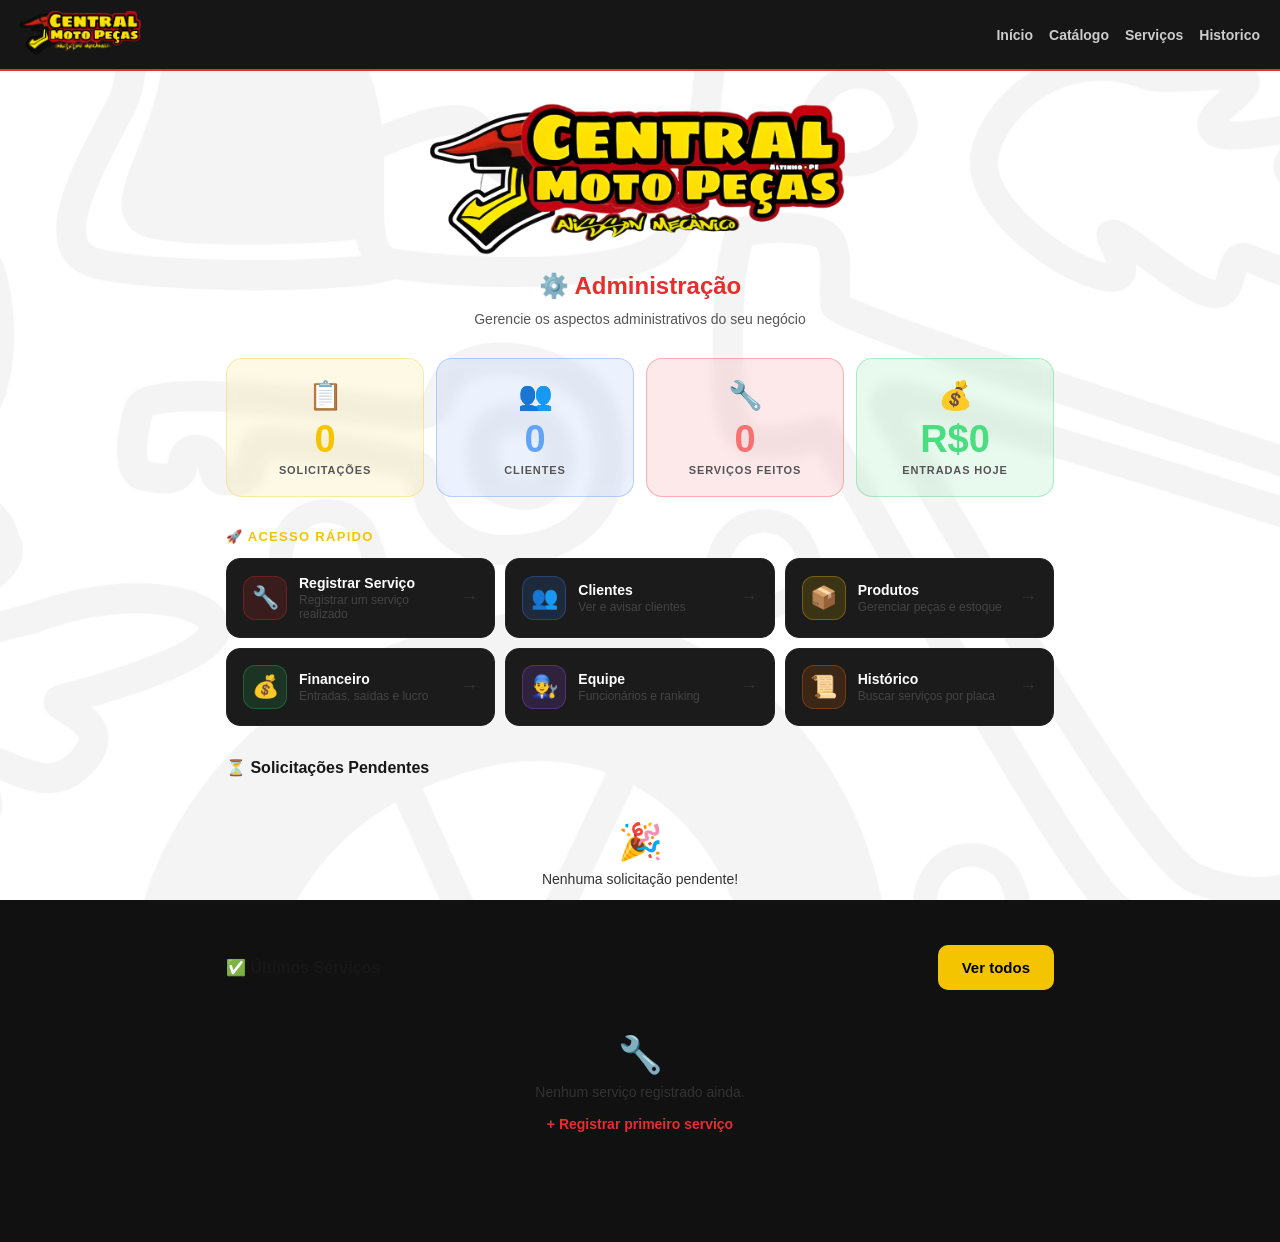
<file: administracao.html>
<!DOCTYPE html>
<html lang="pt-BR">

<head>
    <meta charset="UTF-8">
    <meta name="viewport" content="width=device-width, initial-scale=1.0">
    <title>Administração — Central Moto Peças</title>
    <link rel="icon" href="favicon.ico" type="image/png">
    <link rel="stylesheet" href="style.css">
    <link rel="stylesheet" href="administracao.css">
</head>

<body>
    <!--Menu-->
    <nav class="menu">
        <div class="menu_logo">
            <img src="Logo.png" alt="Central Moto Peças">
        </div>
        <div class="menu_links">
            <a href="index.html">Início</a>
            <a href="catalogo.html">Catálogo</a>
            <a href="servicos.html">Serviços</a>
            <a href="historico.html">Historico</a>
        </div>
        <div class="menu-hamburger" onclick="abrirMenu()"></div>
    </nav>

    <!--menu para celular-->
    <div id="menu-celular" class="menu-celular">
        <a href="#index" onclick="fecharMenu()">Início</a>
        <a href="#catalogo" onclick="fecharMenu()">Catálogo</a>
        <a href="#servicos" onclick="fecharMenu()">Serviços</a>
        <a href="#contato" onclick="fecharMenu()">Contato</a>
        <a href="#administracao" onclick="fecharMenu()">Administração</a>
    </div>

    <div class="hist-cabecalho">
        <img class="logo-principal" src="Logo.png" alt="Central Moto Peças">
        <h2>⚙️ Administração</h2>
        <p>Gerencie os aspectos administrativos do seu negócio</p>
    </div>
    <div class="admin-wrap">

        <!-- CARDS RESUMO -->
        <div class="resumo-grid">
            <div class="resumo-card amarelo">
                <div class="resumo-icone">📋</div>
                <div class="resumo-valor" id="totalSolicitacoes">0</div>
                <div class="resumo-label">Solicitações</div>
            </div>
            <div class="resumo-card azul">
                <div class="resumo-icone">👥</div>
                <div class="resumo-valor" id="totalClientes">0</div>
                <div class="resumo-label">Clientes</div>
            </div>
            <div class="resumo-card vermelho">
                <div class="resumo-icone">🔧</div>
                <div class="resumo-valor" id="totalServicos">0</div>
                <div class="resumo-label">Serviços feitos</div>
            </div>
            <div class="resumo-card verde">
                <div class="resumo-icone">💰</div>
                <div class="resumo-valor" id="totalHoje">R$0</div>
                <div class="resumo-label">Entradas hoje</div>
            </div>
        </div>

        <!-- ATALHOS RÁPIDOS -->
        <div class="atalhos-titulo">🚀 Acesso Rápido</div>
        <div class="atalhos-grid">

            <a class="atalho-card" href="registrar-servico.html">
                <div class="atalho-icone" style="background:rgba(232,45,45,0.15);border-color:rgba(232,45,45,0.3)">🔧
                </div>
                <div class="atalho-info">
                    <div class="atalho-nome">Registrar Serviço</div>
                    <div class="atalho-desc">Registrar um serviço realizado</div>
                </div>
                <div class="atalho-seta">→</div>
            </a>

            <a class="atalho-card" href="clientes.html">
                <div class="atalho-icone" style="background:rgba(59,130,246,0.15);border-color:rgba(59,130,246,0.3)">👥
                </div>
                <div class="atalho-info">
                    <div class="atalho-nome">Clientes</div>
                    <div class="atalho-desc">Ver e avisar clientes</div>
                </div>
                <div class="atalho-seta">→</div>
            </a>

            <a class="atalho-card" href="gerenciar-produtos.html">
                <div class="atalho-icone" style="background:rgba(245,196,0,0.15);border-color:rgba(245,196,0,0.3)">📦
                </div>
                <div class="atalho-info">
                    <div class="atalho-nome">Produtos</div>
                    <div class="atalho-desc">Gerenciar peças e estoque</div>
                </div>
                <div class="atalho-seta">→</div>
            </a>

            <a class="atalho-card" href="financeiro.html">
                <div class="atalho-icone" style="background:rgba(34,197,94,0.15);border-color:rgba(34,197,94,0.3)">💰
                </div>
                <div class="atalho-info">
                    <div class="atalho-nome">Financeiro</div>
                    <div class="atalho-desc">Entradas, saídas e lucro</div>
                </div>
                <div class="atalho-seta">→</div>
            </a>

            <a class="atalho-card" href="equipe.html">
                <div class="atalho-icone" style="background:rgba(168,85,247,0.15);border-color:rgba(168,85,247,0.3)">
                    👨‍🔧</div>
                <div class="atalho-info">
                    <div class="atalho-nome">Equipe</div>
                    <div class="atalho-desc">Funcionários e ranking</div>
                </div>
                <div class="atalho-seta">→</div>
            </a>

            <a class="atalho-card" href="gerenciar-historico.html">
                <div class="atalho-icone" style="background:rgba(255,107,0,0.15);border-color:rgba(255,107,0,0.3)">📜
                </div>
                <div class="atalho-info">
                    <div class="atalho-nome">Histórico</div>
                    <div class="atalho-desc">Buscar serviços por placa</div>
                </div>
                <div class="atalho-seta">→</div>
            </a>

        </div>

        <!-- SOLICITAÇÕES PENDENTES -->
        <div class="sec-header">
            <div class="sec-titulo">⏳ Solicitações Pendentes</div>
        </div>
        <div id="listaSolicitacoes"></div>

        <!-- ÚLTIMOS SERVIÇOS -->
        <div class="sec-header" style="margin-top:28px">
            <div class="sec-titulo">✅ Últimos Serviços</div>
            <a class="hbtn-amarelo" href="historico.html">Ver todos</a>
        </div>
        <div id="listaServicos"></div>
    </div>

    <script src="script.js"></script>
    <script>verificarLogin()</script>
    <script src="administracao.js"></script>
</body>

</html>
</file>
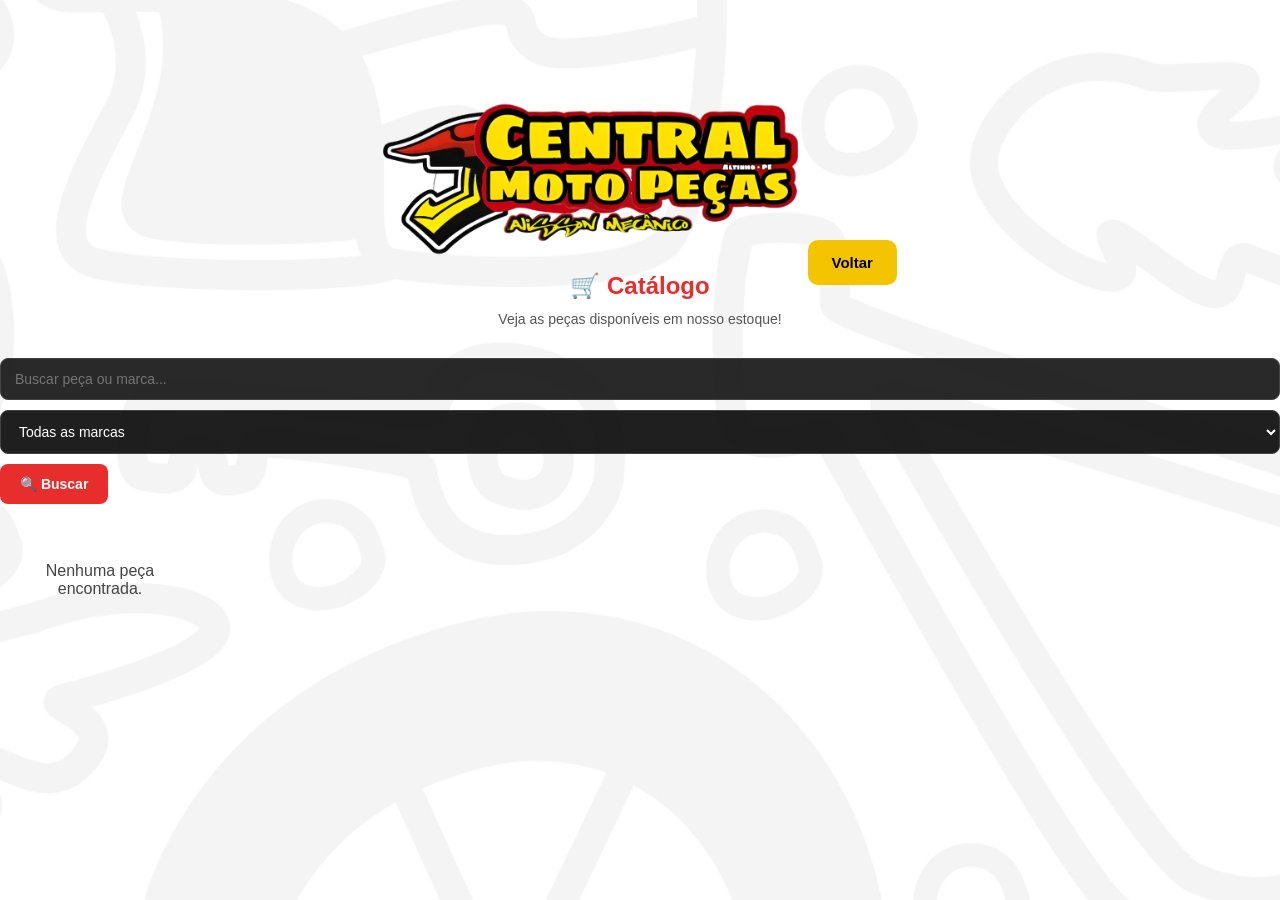
<file: catalogo.html>
<!DOCTYPE html>
<html lang="pt-BR">

<head>
    <meta charset="UTF-8">
    <meta name="viewport" content="width=device-width, initial-scale=1.0">
    <title>Catálogo de Peças — Central Moto Peças</title>
    <link rel="icon" href="favicon.ico" type="image/png">
    <link rel="stylesheet" href="style.css">
    <link rel="stylesheet" href="catalogo.css">
</head>

<body>

    <div class="hist-cabecalho">
        <img class="logo-principal" src="Logo.png" alt="Central Moto Peças">
        <a class="hbtn-amarelo" href="index.html">Voltar</a>
        <h2>🛒 Catálogo</h2>
        <p>Veja as peças disponíveis em nosso estoque!</p>
    </div>
    <div class="admin-wrap">

        <!-- BUSCA -->
        <div class="busca-wrap">
            <input id="inputBusca" type="text" placeholder="Buscar peça ou marca..." oninput="buscarPeca()">
            <select id="filtroCatalogo" onchange="buscarPeca()">
                <option value="">Todas as marcas</option>
                <option value="Honda">Honda</option>
                <option value="Yamaha">Yamaha</option>
                <option value="Suzuki">Suzuki</option>
                <option value="Kawasaki">Kawasaki</option>
                <option value="Universal">Universal</option>
                <option value="Outra">Outra</option>
            </select>
            <button onclick="buscarPeca()">🔍 Buscar</button>
        </div>

        <!-- GRID DE PEÇAS -->
        <div class="pecas-grid" id="containerPecas"></div>

    </div>

    <script src="script.js"></script>
    <script src="catalogo.js"></script>

</body>

</html>
</file>
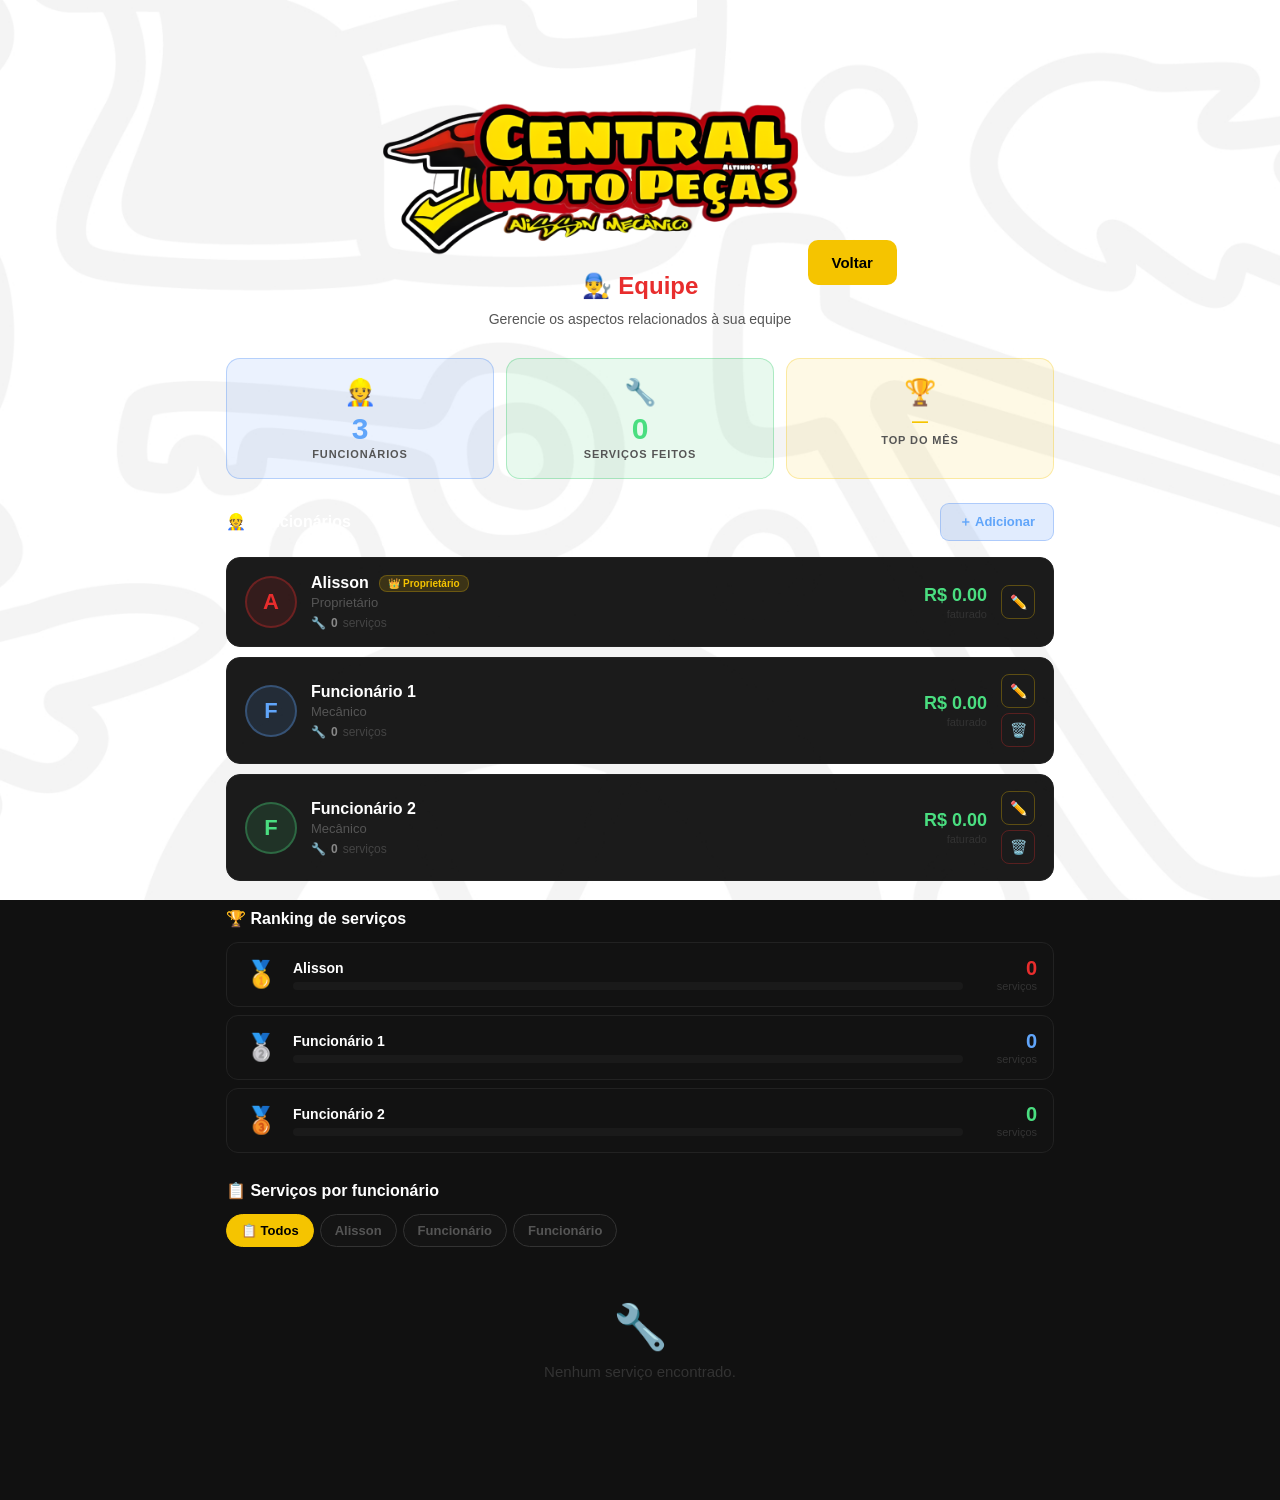
<file: equipe.html>
<!DOCTYPE html>
<html lang="pt-BR">

<head>
    <meta charset="UTF-8">
    <meta name="viewport" content="width=device-width, initial-scale=1.0">
    <title>Equipe — Central Moto Peças</title>
    <link rel="icon" href="favicon.ico" type="image/png">
    <link rel="stylesheet" href="style.css">
    <link rel="stylesheet" href="equipe.css">
</head>

<body>
    <div class="hist-cabecalho">
        <img class="logo-principal" src="Logo.png" alt="Central Moto Peças">
        <a class="hbtn-amarelo" href="administracao.html">Voltar</a>
        <h2>👨‍🔧 Equipe</h2>
        <p>Gerencie os aspectos relacionados à sua equipe</p>
    </div>
    <div class="admin-wrap">

        <!-- MODAL ADICIONAR / EDITAR FUNCIONÁRIO -->
        <div class="modal-overlay" id="modalFunc">
            <div class="modal-box" id="modalFuncBox"></div>
        </div>

        <!-- MODAL DETALHES DO FUNCIONÁRIO -->
        <div class="modal-overlay" id="modalDetalhe">
            <div class="modal-box" id="modalDetalheBox"></div>
        </div>

        <!-- TOAST -->
        <div class="toast" id="toast"></div>

        <div class="equipe-wrap">

            <!-- CARDS RESUMO -->
            <div class="resumo-grid">
                <div class="resumo-card azul">
                    <div class="resumo-icone">👷</div>
                    <div class="resumo-valor" id="totalFuncionarios">0</div>
                    <div class="resumo-label">Funcionários</div>
                </div>
                <div class="resumo-card verde">
                    <div class="resumo-icone">🔧</div>
                    <div class="resumo-valor" id="totalServicos">0</div>
                    <div class="resumo-label">Serviços feitos</div>
                </div>
                <div class="resumo-card amarelo">
                    <div class="resumo-icone">🏆</div>
                    <div class="resumo-valor" id="topFuncionario">—</div>
                    <div class="resumo-label">Top do mês</div>
                </div>
            </div>

            <!-- BARRA TOPO -->
            <div class="barra-topo">
                <div class="sec-titulo">👷 Funcionários</div>
                <button class="btn-add-func" onclick="abrirModalAdd()">
                    ＋ Adicionar
                </button>
            </div>

            <!-- LISTA DE FUNCIONÁRIOS -->
            <div id="listaFuncionarios"></div>

            <!-- RANKING -->
            <div class="sec-titulo" style="margin:28px 0 14px">🏆 Ranking de serviços</div>
            <div id="rankingFuncionarios"></div>

            <!-- HISTÓRICO POR FUNCIONÁRIO -->
            <div class="sec-titulo" style="margin:28px 0 14px">📋 Serviços por funcionário</div>
            <div class="filtro-func-row" id="filtroFuncRow"></div>
            <div id="listaServicosFuncionario"></div>

        </div>

        <script src="script.js"></script>
        <script>verificarLogin()</script>
        <script src="equipe.js"></script>

</body>

</html>
</file>
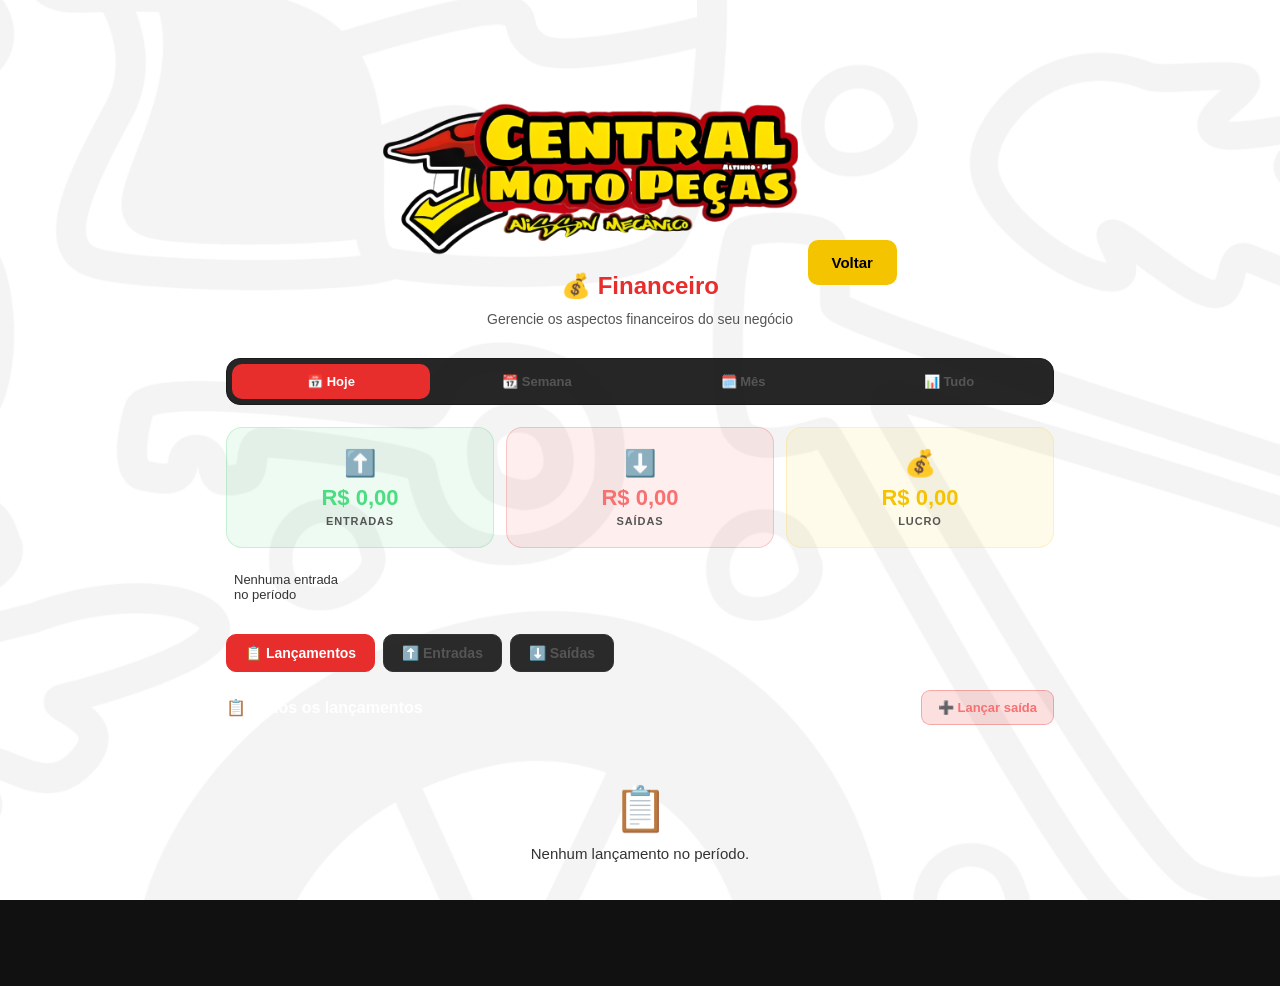
<file: financeiro.html>
<!DOCTYPE html>
<html lang="pt-BR">

<head>
    <meta charset="UTF-8">
    <meta name="viewport" content="width=device-width, initial-scale=1.0">
    <title>Administração — Central Moto Peças</title>
    <link rel="stylesheet" href="style.css">
    <link rel="stylesheet" href="financeiro.css">
</head>

<body>
    <div class="hist-cabecalho">
        <img class="logo-principal" src="Logo.png" alt="Central Moto Peças">
        <a class="hbtn-amarelo" href="administracao.html">Voltar</a>
        <h2>💰 Financeiro</h2>
        <p>Gerencie os aspectos financeiros do seu negócio</p>
    </div>
    <div class="admin-wrap">

        <!-- MODAL LANÇAR SAÍDA -->
        <div class="modal-overlay" id="modalSaida">
            <div class="modal-box" id="modalSaidaBox"></div>
        </div>

        <!-- TOAST -->
        <div class="toast" id="toast"></div>

        <div class="fin-wrap">

            <!-- FILTROS DE PERÍODO -->
            <div class="periodo-row">
                <button class="periodo-btn ativo" onclick="setPeriodo('hoje', this)">📅 Hoje</button>
                <button class="periodo-btn" onclick="setPeriodo('semana', this)">📆 Semana</button>
                <button class="periodo-btn" onclick="setPeriodo('mes', this)">🗓️ Mês</button>
                <button class="periodo-btn" onclick="setPeriodo('tudo', this)">📊 Tudo</button>
            </div>

            <!-- CARDS RESUMO -->
            <div class="resumo-fin-grid">
                <div class="fin-card entradas">
                    <div class="fin-card-icone">⬆️</div>
                    <div class="fin-card-val" id="totalEntradas">R$ 0,00</div>
                    <div class="fin-card-label">Entradas</div>
                </div>
                <div class="fin-card saidas">
                    <div class="fin-card-icone">⬇️</div>
                    <div class="fin-card-val" id="totalSaidas">R$ 0,00</div>
                    <div class="fin-card-label">Saídas</div>
                </div>
                <div class="fin-card lucro">
                    <div class="fin-card-icone">💰</div>
                    <div class="fin-card-val" id="totalLucro">R$ 0,00</div>
                    <div class="fin-card-label">Lucro</div>
                </div>
            </div>

            <!-- BREAKDOWN POR FORMA DE PAGAMENTO -->
            <div class="pagamentos-grid" id="pagamentosGrid"></div>

            <!-- ABAS -->
            <div class="abas-row">
                <button class="aba ativa" onclick="trocarAba('lancamentos', this)">
                    📋 Lançamentos
                </button>
                <button class="aba" onclick="trocarAba('entradas', this)">
                    ⬆️ Entradas
                </button>
                <button class="aba" onclick="trocarAba('saidas', this)">
                    ⬇️ Saídas
                </button>
            </div>

            <!-- ABA: LANÇAMENTOS (todos) -->
            <div class="aba-conteudo ativo" id="aba-lancamentos">
                <div class="sec-header">
                    <div class="sec-titulo">📋 Todos os lançamentos</div>
                    <button class="btn-add-saida" onclick="abrirModalSaida()">
                        ➕ Lançar saída
                    </button>
                </div>
                <div id="listaLancamentos"></div>
            </div>

            <!-- ABA: ENTRADAS -->
            <div class="aba-conteudo" id="aba-entradas">
                <div class="sec-header">
                    <div class="sec-titulo">⬆️ Entradas de serviços</div>
                </div>
                <div id="listaEntradas"></div>
            </div>

            <!-- ABA: SAÍDAS -->
            <div class="aba-conteudo" id="aba-saidas">
                <div class="sec-header">
                    <div class="sec-titulo">⬇️ Saídas / Despesas</div>
                    <button class="btn-add-saida" onclick="abrirModalSaida()">
                        ➕ Nova saída
                    </button>
                </div>
                <div id="listaSaidas"></div>
            </div>

        </div>

        <script src="script.js"></script>
        <script>verificarLogin()</script>
        <script src="financeiro.js"></script>

</body>

</html>
</file>
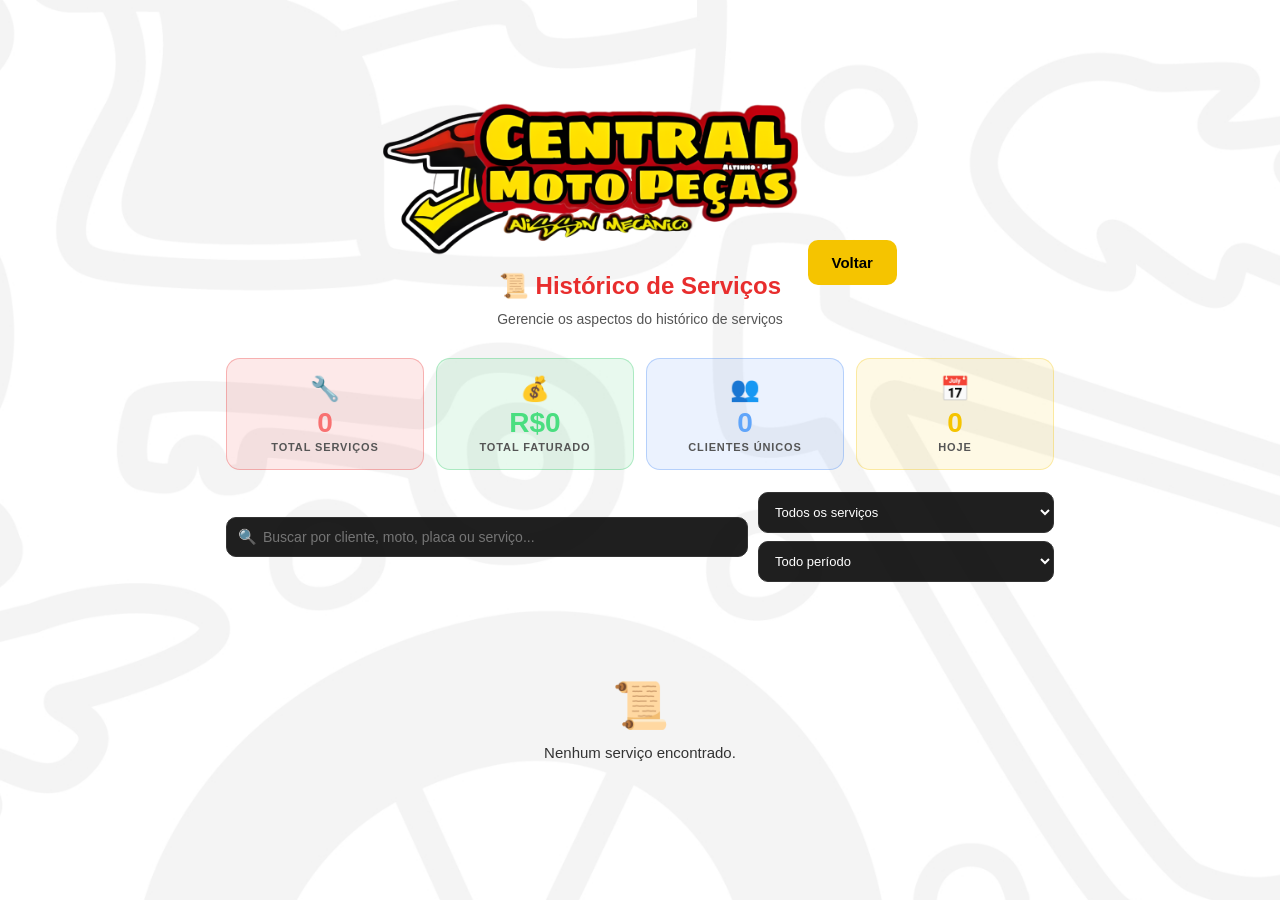
<file: gerenciar-historico.html>
<!DOCTYPE html>
<html lang="pt-BR">

<head>
    <meta charset="UTF-8">
    <meta name="viewport" content="width=device-width, initial-scale=1.0">
    <title>Histórico — Central Moto Peças</title>
    <link rel="icon" href="favicon.ico" type="image/png">
    <link rel="stylesheet" href="style.css">
    <link rel="stylesheet" href="gerenciar-historico.css">
</head>

<body>

    <div class="hist-cabecalho">
        <img class="logo-principal" src="Logo.png" alt="Central Moto Peças">
        <a class="hbtn-amarelo" href="administracao.html">Voltar</a>
        <h2>📜 Histórico de Serviços</h2>
        <p>Gerencie os aspectos do histórico de serviços</p>
    </div>
    <div class="admin-wrap">

        <!-- MODAL DETALHE DO SERVIÇO -->
        <div class="modal-overlay" id="modalServico">
            <div class="modal-box" id="modalServicoBox"></div>
        </div>

        <!-- TOAST -->
        <div class="toast" id="toast"></div>

        <div class="hist-wrap">

            <!-- CARDS RESUMO -->
            <div class="resumo-grid">
                <div class="resumo-card vermelho">
                    <div class="resumo-icone">🔧</div>
                    <div class="resumo-valor" id="cardTotal">0</div>
                    <div class="resumo-label">Total serviços</div>
                </div>
                <div class="resumo-card verde">
                    <div class="resumo-icone">💰</div>
                    <div class="resumo-valor" id="cardFaturado">R$0</div>
                    <div class="resumo-label">Total faturado</div>
                </div>
                <div class="resumo-card azul">
                    <div class="resumo-icone">👥</div>
                    <div class="resumo-valor" id="cardClientes">0</div>
                    <div class="resumo-label">Clientes únicos</div>
                </div>
                <div class="resumo-card amarelo">
                    <div class="resumo-icone">📅</div>
                    <div class="resumo-valor" id="cardHoje">0</div>
                    <div class="resumo-label">Hoje</div>
                </div>
            </div>

            <!-- BUSCA E FILTROS -->
            <div class="busca-filtros">
                <div class="busca-hist-wrap">
                    <span class="busca-icone">🔍</span>
                    <input id="inputBusca" type="text" placeholder="Buscar por cliente, moto, placa ou serviço..."
                        oninput="renderHistorico()">
                </div>
                <div class="filtros-row">
                    <select id="filtroServico" onchange="renderHistorico()" class="filtro-sel">
                        <option value="">Todos os serviços</option>
                        <option value="Troca de óleo">Troca de óleo</option>
                        <option value="Revisão completa">Revisão completa</option>
                        <option value="Troca de pneus">Troca de pneus</option>
                        <option value="Troca de corrente">Troca de corrente</option>
                        <option value="Regulagem de freios">Regulagem de freios</option>
                        <option value="Troca de pastilhas">Troca de pastilhas</option>
                        <option value="Troca de vela">Troca de vela</option>
                        <option value="Diagnóstico geral">Diagnóstico geral</option>
                    </select>
                    <select id="filtroPeriodo" onchange="renderHistorico()" class="filtro-sel">
                        <option value="tudo">Todo período</option>
                        <option value="hoje">Hoje</option>
                        <option value="semana">Esta semana</option>
                        <option value="mes">Este mês</option>
                    </select>
                </div>
            </div>

            <!-- CONTAGEM DOS RESULTADOS -->
            <div class="resultado-count" id="resultadoCount"></div>

            <!-- LISTA -->
            <div id="listaHistorico"></div>

        </div>

        <script src="script.js"></script>
        <script>verificarLogin()</script>
        <script src="gerenciar-historico.js"></script>

</body>

</html>
</file>
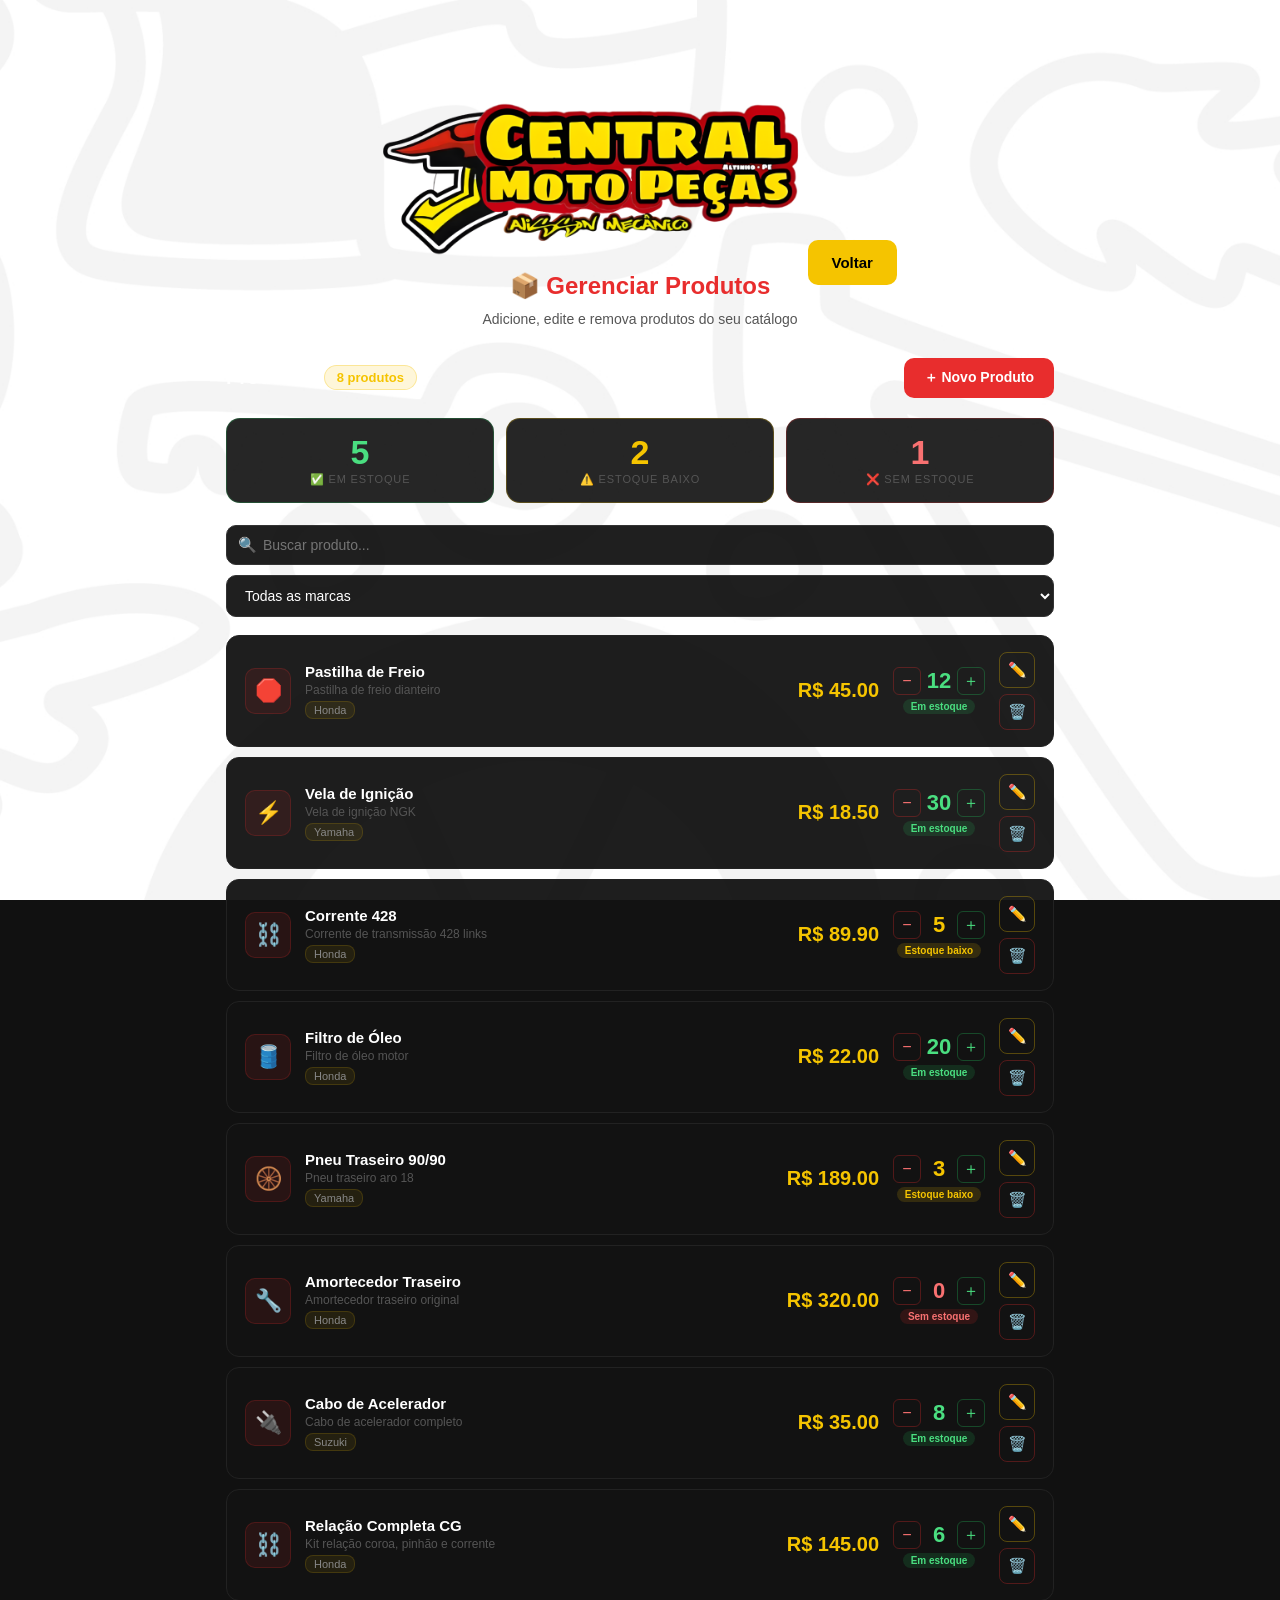
<file: gerenciar-produtos.html>
<!DOCTYPE html>
<html lang="pt-BR">

<head>
    <meta charset="UTF-8">
    <meta name="viewport" content="width=device-width, initial-scale=1.0">
    <title>Gerenciar Produtos — Central Moto Peças</title>
    <link rel="icon" href="favicon.ico" type="image/png">
    <link rel="stylesheet" href="style.css">
    <link rel="stylesheet" href="gerenciar-produtos.css">
</head>

<body>

    <div class="hist-cabecalho">
        <img class="logo-principal" src="Logo.png" alt="Central Moto Peças">
        <a class="hbtn-amarelo" href="administracao.html">Voltar</a>
        <h2>📦 Gerenciar Produtos</h2>
        <p>Adicione, edite e remova produtos do seu catálogo</p>
    </div>
    <div class="admin-wrap">

        <!-- TOAST -->
        <div class="toast" id="toast"></div>

        <!-- MODAL ADICIONAR / EDITAR -->
        <div class="modal-overlay" id="modalProduto">
            <div class="modal-box" id="modalProdutoBox"></div>
        </div>

        <!-- MODAL CONFIRMAR EXCLUSÃO -->
        <div class="modal-overlay" id="modalConfirmar">
            <div class="modal-box" id="modalConfirmarBox"></div>
        </div>

        <div class="prod-wrap">

            <!-- BARRA TOPO -->
            <div class="barra-topo">
                <div class="barra-esq">
                    <div class="pag-titulo">Produtos</div>
                    <div class="total-badge" id="totalBadge">0 produtos</div>
                </div>
                <button class="btn-add-prod" onclick="abrirModalAdd()">
                    ＋ Novo Produto
                </button>
            </div>

            <!-- CARDS ESTOQUE -->
            <div class="estoque-grid">
                <div class="est-card ok">
                    <div class="est-num" id="qtdOk">0</div>
                    <div class="est-label">✅ Em estoque</div>
                </div>
                <div class="est-card baixo">
                    <div class="est-num" id="qtdBaixo">0</div>
                    <div class="est-label">⚠️ Estoque baixo</div>
                </div>
                <div class="est-card zerado">
                    <div class="est-num" id="qtdZerado">0</div>
                    <div class="est-label">❌ Sem estoque</div>
                </div>
            </div>

            <!-- BUSCA E FILTRO -->
            <div class="busca-filtro-row">
                <div class="busca-prod-wrap">
                    <span class="busca-icone">🔍</span>
                    <input id="inputBuscaProd" type="text" placeholder="Buscar produto..." oninput="renderProdutos()">
                </div>
                <select class="filtro-marca-sel" id="filtroMarca" onchange="renderProdutos()">
                    <option value="">Todas as marcas</option>
                    <option value="Honda">Honda</option>
                    <option value="Yamaha">Yamaha</option>
                    <option value="Suzuki">Suzuki</option>
                    <option value="Kawasaki">Kawasaki</option>
                    <option value="Universal">Universal</option>
                    <option value="Outra">Outra</option>
                </select>
            </div>

            <!-- LISTA DE PRODUTOS -->
            <div id="listaProdutos"></div>

        </div>

        <script src="script.js"></script>
        <script>verificarLogin()</script>
        <script src="gerenciar-produtos.js"></script>

</body>

</html>
</file>
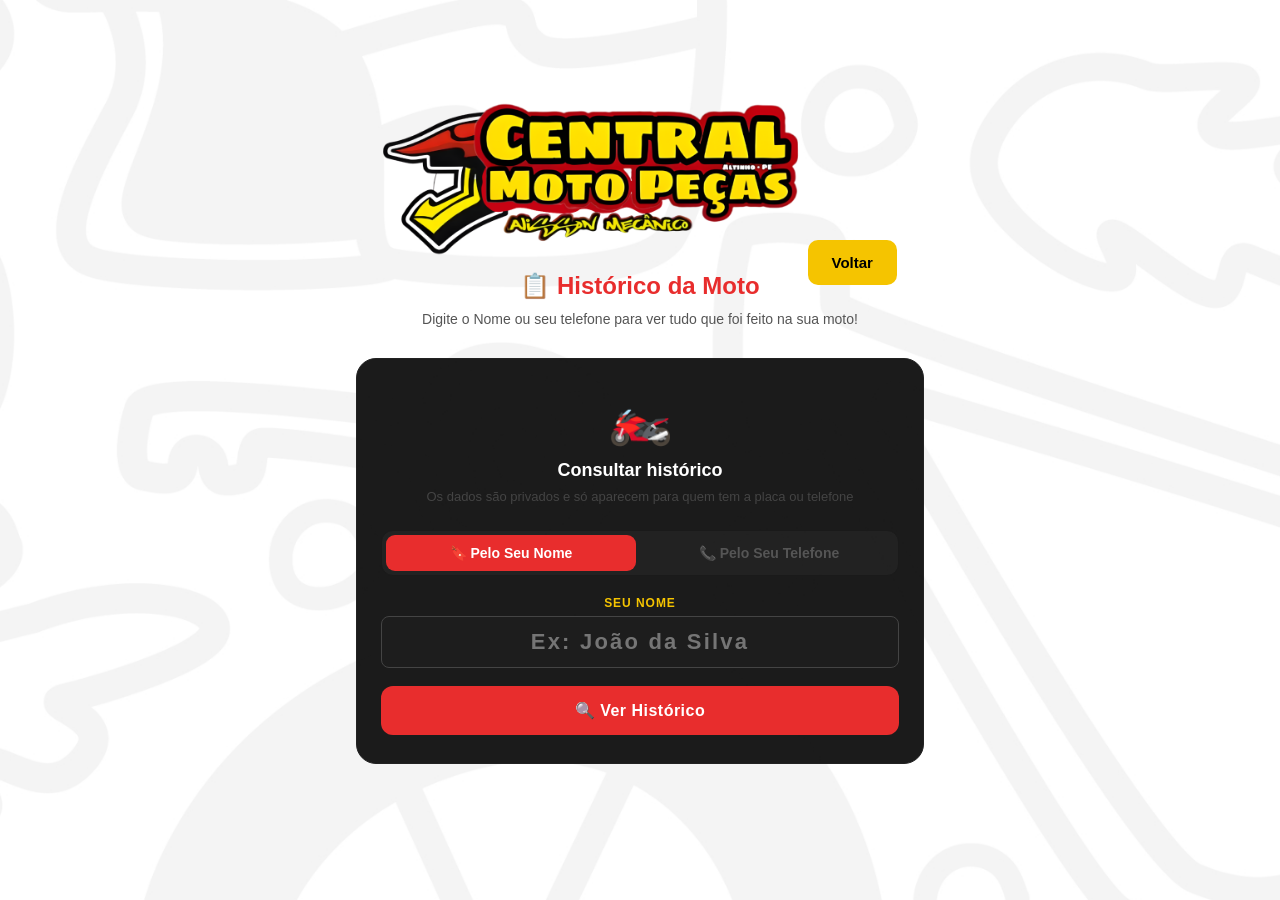
<file: historico.html>
<!DOCTYPE html>
<html lang="pt-BR">

<head>
    <meta charset="UTF-8">
    <meta name="viewport" content="width=device-width, initial-scale=1.0">
    <title>Serviço — Central Moto Peças</title>
    <link rel="icon" href="favicon.ico" type="image/png">
    <link rel="stylesheet" href="style.css">
    <link rel="stylesheet" href="historico.css">
</head>

<body>

    <!-- TELA DE BUSCA -->
    <div id="telaBusca">
        <div class="hist-cabecalho">
            <img class="logo-principal" src="Logo.png" alt="Central Moto Peças">
            <a class="hbtn-amarelo" href="index.html">Voltar</a>
            <h2>📋 Histórico da Moto</h2>
            <p>Digite o Nome ou seu telefone para ver tudo que foi feito na sua moto!</p>
        </div>

        <div class="hist-wrap">
            <div class="busca-card">

                <div class="busca-icones">🏍️</div>
                <div class="busca-titulo">Consultar histórico</div>
                <div class="busca-sub">Os dados são privados e só aparecem para quem tem a placa ou telefone</div>

                <div class="busca-tabs">
                    <button class="busca-tab ativa" onclick="setTipoBusca('nome', this)">
                        🔖 Pelo Seu Nome
                    </button>
                    <button class="busca-tab" onclick="setTipoBusca('telefone', this)">
                        📞 Pelo Seu Telefone
                    </button>
                </div>

                <div id="campoBuscaNome">
                    <label>Seu Nome</label>
                    <input id="inputPlaca" type="text" placeholder="Ex: João da Silva"
                        oninput="this.value = this.value.toUpperCase()" maxlength="100">
                </div>

                <div id="campoBuscaTelefone" style="display:none">
                    <label>Seu WhatsApp</label>
                    <input id="inputTelefone" type="tel" placeholder="Ex: (94) 99999-0000">
                </div>

                <button class="btn-buscar" onclick="buscarHistorico()">
                    🔍 Ver Histórico
                </button>

                <div class="busca-erro" id="buscaErro" style="display:none">
                    😕 Nenhum histórico encontrado. Verifique o nome ou telefone.
                </div>

            </div>
        </div>
    </div>

    <!-- TELA DE RESULTADO -->
    <div id="telaResultado" style="display:none">

        <div class="hist-cabecalho" style="padding-bottom:10px">
            <a class="hbtn-vermelho" href="#" onclick="voltarBusca()">Nova busca</a>
            <img class="logo-principal" src="Logo.png" alt="Central Moto Peças">
            <h2>📋 Histórico da Moto</h2>
        </div>

        <div class="hist-wrap">

            <!-- CARD DA MOTO -->
            <div class="moto-card" id="motoCard"></div>

            <!-- LINHA DO TEMPO -->
            <div class="timeline-titulo">🕐 Linha do tempo</div>
            <div id="timelineServicos"></div>

            <!-- BOTÃO SOLICITAR NOVO SERVIÇO -->
            <a class="hbtn-amarelo" href="servicos.html">
                🔧 Solicitar novo serviço
            </a>

        </div>
    </div>

    <script src="script.js"></script>
    <script src="historico-moto.js"></script>

</body>

</html>
</file>
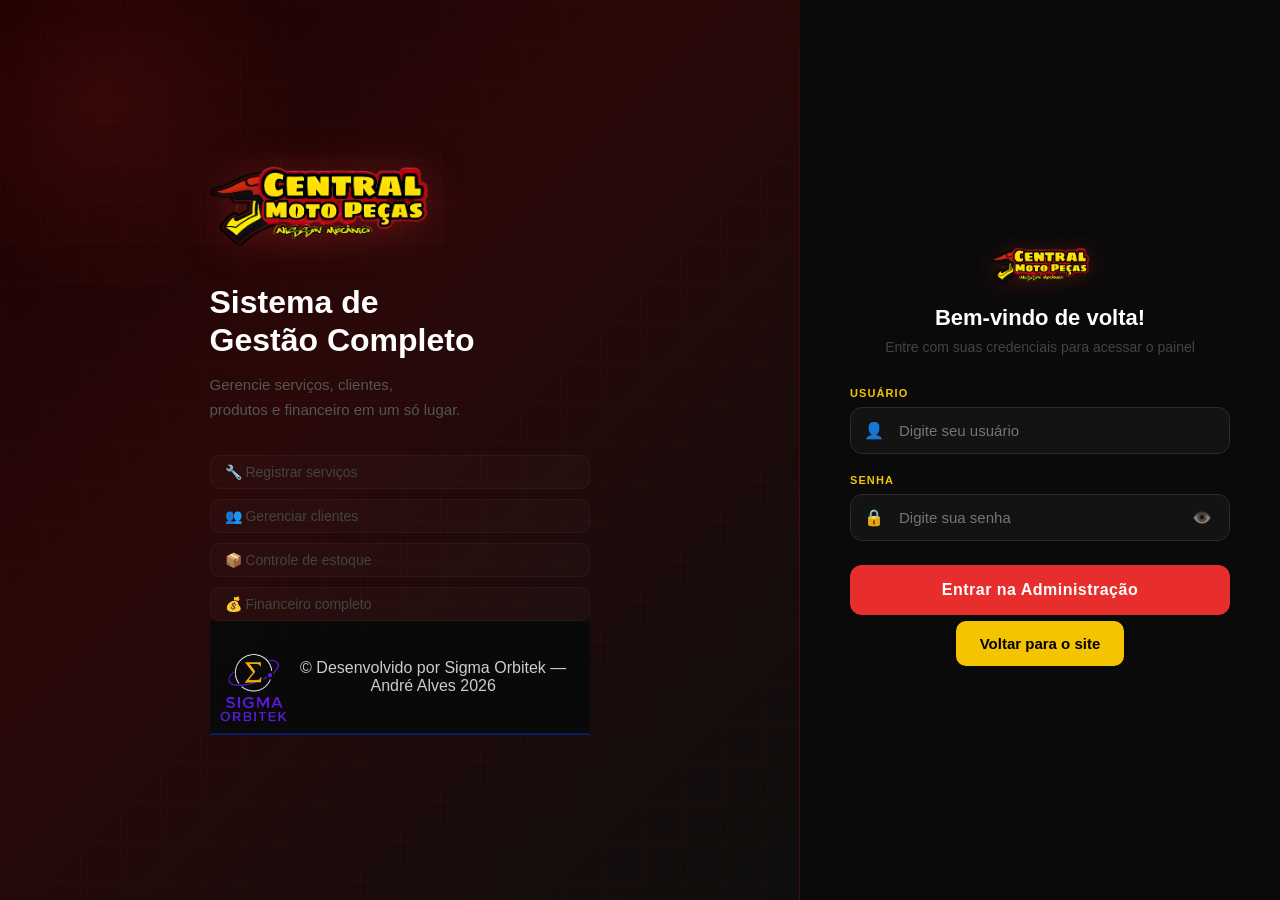
<file: Login.html>
<!DOCTYPE html>
<html lang="pt-BR">

<head>
    <meta charset="UTF-8">
    <meta name="viewport" content="width=device-width, initial-scale=1.0">
    <title>Login — Central Moto Peças</title>
    <link rel="icon" href="Logo.png" type="image/png">
    <link rel="stylesheet" href="style.css">
    <link rel="stylesheet" href="login.css">
</head>

<body>

    <div class="login-page">

        <!-- LADO ESQUERDO — decorativo -->
        <div class="login-esq">
            <div class="login-esq-conteudo">
                <img src="Logo.png" alt="Central Moto Peças" class="login-logo-big">
                <h1 class="login-slogan">Sistema de<br>Gestão Completo</h1>
                <p class="login-sub">Gerencie serviços, clientes,<br>produtos e financeiro em um só lugar.</p>
                <div class="login-features">
                    <div class="feat-item">🔧 Registrar serviços</div>
                    <div class="feat-item">👥 Gerenciar clientes</div>
                    <div class="feat-item">📦 Controle de estoque</div>
                    <div class="feat-item">💰 Financeiro completo</div>
                </div>

                <!-- RODAPÉ -->
                <footer class="final-rodape">
                    <img src="Sigma Orbitek.png" alt="Central Moto Peças" class="rodape-logo">
                    <p>© Desenvolvido por Sigma Orbitek — André Alves 2026</p>
                </footer>

            </div>
        </div>

        <!-- LADO DIREITO — formulário -->
        <div class="login-dir">
            <div class="login-card" id="loginCard">

                <div class="login-header">
                    <img src="Logo.png" alt="Logo" class="login-logo-small">
                    <h2>Bem-vindo de volta!</h2>
                    <p>Entre com suas credenciais para acessar o painel</p>
                </div>

                <div class="login-form">

                    <label>Usuário</label>
                    <div class="input-icon-wrap">
                        <span class="input-icon">👤</span>
                        <input id="inputUsuario" type="text" placeholder="Digite seu usuário" autocomplete="username">
                    </div>

                    <label>Senha</label>
                    <div class="input-icon-wrap">
                        <span class="input-icon">🔒</span>
                        <input id="inputSenha" type="password" placeholder="Digite sua senha"
                            autocomplete="current-password">
                        <button class="btn-ver-senha" onclick="verSenha()" type="button" tabindex="-1">
                            👁️
                        </button>
                    </div>

                    <div class="erro-login" id="erroLogin"></div>

                    <button class="btn-entrar" onclick="fazerLogin()" id="btnEntrar">
                        Entrar na Administração
                    </button>

                    <div class="login-hint">
                        <a class="hbtn-amarelo" href="index.html" class="link-voltar">
                            Voltar para o site
                        </a>
                    </div>

                </div>

            </div>
        </div>


    </div>

    <script src="script.js"></script>
    <script src="login.js"></script>

</body>

</html>
</file>
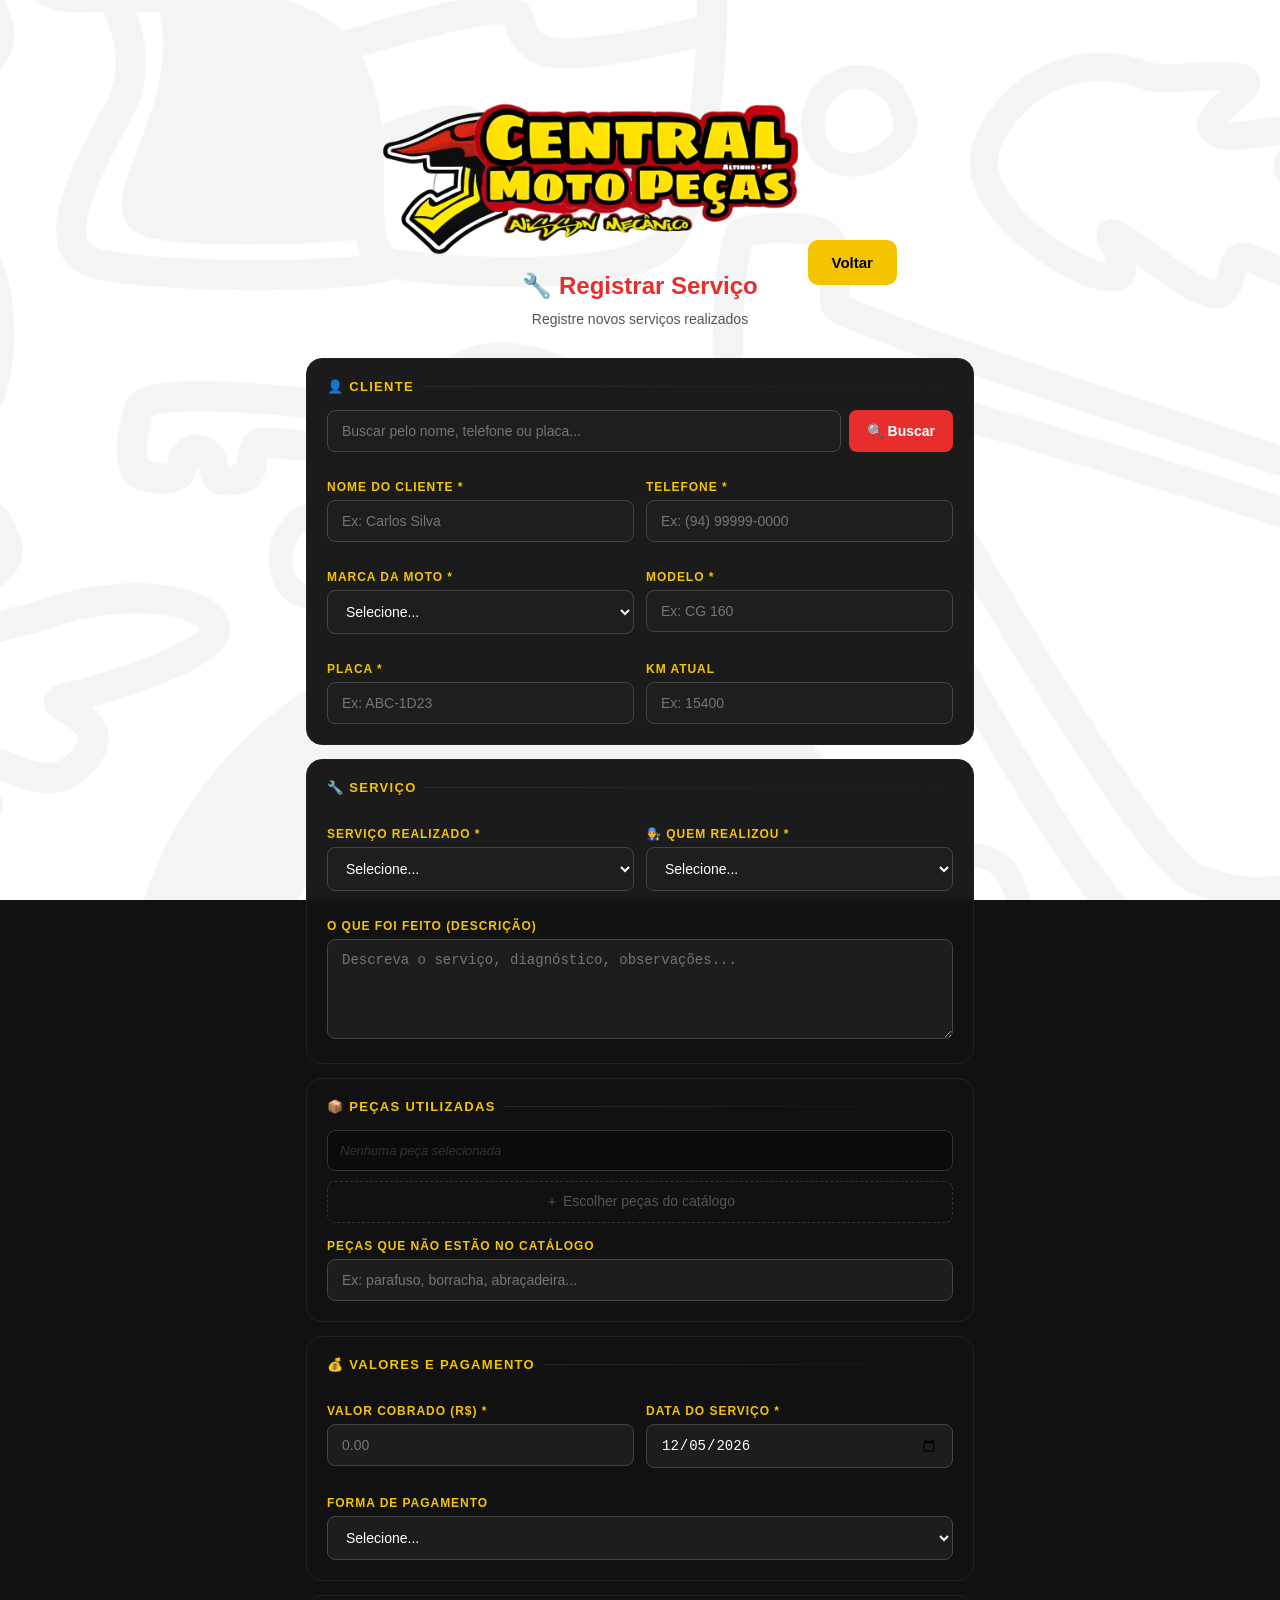
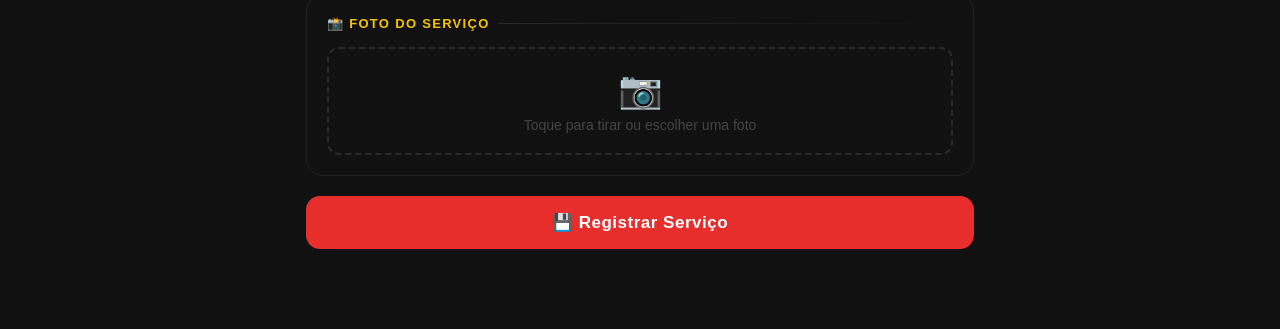
<file: registrar-servico.html>
<!DOCTYPE html>
<html lang="pt-BR">

<head>
    <meta charset="UTF-8">
    <meta name="viewport" content="width=device-width, initial-scale=1.0">
    <title>Registrar Serviço — Central Moto Peças</title>
    <link rel="icon" href="/image/Fixo/favicon.ico" type="image/png">
    <link rel="stylesheet" href="style.css">
    <link rel="stylesheet" href="registrar-servico.css">
</head>

<body>

    <div class="hist-cabecalho">
        <img class="logo-principal" src="Logo.png" alt="Central Moto Peças">
        <a class="hbtn-amarelo" href="administracao.html">Voltar</a>
        <h2>🔧 Registrar Serviço</h2>
        <p>Registre novos serviços realizados</p>
    </div>
    <div class="admin-wrap">

        <!-- MODAL CATÁLOGO -->
        <div class="modal-overlay" id="modalCatalogo">
            <div class="modal-catalogo">
                <div class="modal-topo">
                    <h3>📦 Escolher Peças</h3>
                    <button type="button" class="btn-fechar-modal" onclick="fecharCatalogo()">✕</button>
                </div>
                <div class="modal-busca">
                    <input type="text" id="buscaModalPeca" placeholder="🔍 Buscar peça..." oninput="renderCatalogo()">
                </div>
                <div class="modal-lista" id="modalListaPecas"></div>
            </div>
        </div>

        <div class="reg-wrap">

            <!-- SEÇÃO 1: CLIENTE -->
            <div class="secao">
                <div class="secao-titulo">👤 Cliente</div>
                <div class="busca-cliente-wrap">
                    <input id="buscaClienteInput" type="text" placeholder="Buscar pelo nome, telefone ou placa..."
                        oninput="buscarCliente()">
                    <button class="btn-buscar-cli" onclick="buscarCliente()">🔍 Buscar</button>
                </div>
                <div class="resultado-busca" id="resultadoBusca"></div>
                <div class="badge-autofill" id="badgeAutofill">
                    ✅ Dados preenchidos automaticamente!
                    <button class="btn-limpar-cli" onclick="limparCliente()">✕ Limpar</button>
                </div>
                <div class="campos-grid">
                    <div>
                        <label>Nome do cliente *</label>
                        <input id="inputNome" type="text" placeholder="Ex: Carlos Silva">
                    </div>
                    <div>
                        <label>Telefone *</label>
                        <input id="inputTelefone" type="tel" placeholder="Ex: (94) 99999-0000">
                    </div>
                    <div>
                        <label>Marca da moto *</label>
                        <select id="inputMarca" title="Marca da moto">
                            <option value="">Selecione...</option>
                            <option value="Honda">Honda</option>
                            <option value="Yamaha">Yamaha</option>
                            <option value="Suzuki">Suzuki</option>
                            <option value="Kawasaki">Kawasaki</option>
                            <option value="Dafra">Dafra</option>
                            <option value="Shineray">Shineray</option>
                            <option value="Haojue">Haojue</option>
                            <option value="Outra">Outra</option>
                        </select>
                    </div>
                    <div>
                        <label>Modelo *</label>
                        <input id="inputModelo" type="text" placeholder="Ex: CG 160">
                    </div>
                    <div>
                        <label>Placa *</label>
                        <input id="inputPlaca" type="text" placeholder="Ex: ABC-1D23">
                    </div>
                    <div>
                        <label>KM atual</label>
                        <input id="inputKm" type="number" placeholder="Ex: 15400">
                    </div>
                </div>
            </div>

            <!-- SEÇÃO 2: SERVIÇO -->
            <div class="secao">
                <div class="secao-titulo">🔧 Serviço</div>
                <div class="campos-grid">
                    <div>
                        <label>Serviço realizado *</label>
                        <select id="inputServico" title="Serviço realizado">
                            <option value="">Selecione...</option>
                            <option value="Troca de óleo">🛢️ Troca de óleo</option>
                            <option value="Revisão completa">🔧 Revisão completa</option>
                            <option value="Troca de pneus">🛞 Troca de pneus</option>
                            <option value="Troca de corrente">⛓️ Troca de corrente</option>
                            <option value="Regulagem de freios">🛑 Regulagem de freios</option>
                            <option value="Troca de pastilhas">🔩 Troca de pastilhas</option>
                            <option value="Troca de vela">⚡ Troca de vela</option>
                            <option value="Diagnóstico geral">🔍 Diagnóstico geral</option>
                            <option value="Outro serviço">🏍️ Outro serviço</option>
                        </select>
                    </div>
                    <div>
                        <label>👨‍🔧 Quem realizou *</label>
                        <select id="inputFuncionario" title="Quem realizou">
                            <option value="">Selecione...</option>
                        </select>
                    </div>
                    <div class="campo-full">
                        <label>O que foi feito (descrição)</label>
                        <textarea id="inputObs"
                            placeholder="Descreva o serviço, diagnóstico, observações..."></textarea>
                    </div>
                </div>
            </div>

            <!-- SEÇÃO 3: PEÇAS -->
            <div class="secao">
                <div class="secao-titulo">📦 Peças Utilizadas</div>
                <div class="pecas-selecionadas" id="pecasSelecionadas">
                    <span class="pecas-vazio">Nenhuma peça selecionada</span>
                </div>
                <button class="btn-abrir-catalogo" onclick="abrirCatalogo()">
                    ＋ Escolher peças do catálogo
                </button>
                <div class="pecas-extra">
                    <label>Peças que não estão no catálogo</label>
                    <input id="inputPecasExtra" type="text" placeholder="Ex: parafuso, borracha, abraçadeira...">
                </div>
            </div>

            <!-- SEÇÃO 4: VALORES -->
            <div class="secao">
                <div class="secao-titulo">💰 Valores e Pagamento</div>
                <div class="campos-grid">
                    <div>
                        <label>Valor cobrado (R$) *</label>
                        <input id="inputValor" type="number" step="0.01" placeholder="0.00">
                    </div>
                    <div>
                        <label>Data do serviço *</label>
                        <input id="inputData" type="date" title="Data do serviço">
                    </div>
                    <div class="campo-full">
                        <label>Forma de pagamento</label>
                        <select id="inputPagamento" onchange="mostrarPix()">
                            <option value="">Selecione...</option>
                            <option value="Dinheiro">💵 Dinheiro</option>
                            <option value="Cartão de Débito">💳 Cartão de Débito</option>
                            <option value="Cartão de Crédito">💳 Cartão de Crédito</option>
                            <option value="Pix">📲 Pix</option>
                            <option value="Pendente">⏳ Pendente (a pagar)</option>
                        </select>
                    </div>
                </div>
                <div id="caixaPix" class="caixa-pix" style="display:none;margin-top:10px">
                    <p class="pix-titulo">📲 Chave Pix da Central Moto Peças</p>
                    <div class="pix-chave" onclick="copiarPix()">(94) 9 9571-8970</div>
                    <p class="pix-dica">👆 Toque para copiar</p>
                    <div id="pixCopiado" class="pix-copiado" style="display:none">✅ Copiado!</div>
                </div>
            </div>

            <!-- SEÇÃO 5: FOTO -->
            <div class="secao">
                <div class="secao-titulo">📸 Foto do Serviço</div>
                <div class="foto-area" id="fotoArea" onclick="document.getElementById('inputFoto').click()">
                    <input id="inputFoto" type="file" accept="image/*" onchange="previewFoto(this)"
                        style="display:none">
                    <div class="foto-placeholder" id="fotoPlaceholder">
                        <span>📷</span>
                        Toque para tirar ou escolher uma foto
                    </div>
                    <img id="fotoPreviewImg" class="foto-preview-img">
                    <button class="btn-remover-img" id="btnRemoverImg" onclick="removerFoto(event)">✕ Remover</button>
                </div>
            </div>

            <!-- BOTÃO REGISTRAR -->
            <button class="btn-registrar" onclick="registrarServico()">
                💾 Registrar Serviço
            </button>

            <!-- RESULTADO -->
            <div class="resultado-box" id="resultadoBox">
                <div class="res-check">🎉</div>
                <div class="res-titulo">Serviço registrado com sucesso!</div>
                <div id="resConteudo"></div>
                <div class="res-acoes">
                    <a id="btnWppRes" href="#" target="_blank" class="btn-wpp-res">📲 WhatsApp</a>
                    <button class="btn-imprimir-res" onclick="imprimirComprovante()">🖨️ Imprimir</button>
                </div>
                <button class="btn-novo-reg" onclick="novoRegistro()">
                    ＋ Registrar outro serviço
                </button>
            </div>

        </div>

        <script src="script.js"></script>
        <script>verificarLogin()</script>
        <script src="registrar-servico.js"></script>


</html>
</file>
<file: style.css>
/* ─── RESET E BASE ───────────────────────────────────── */

* {
    box-sizing: border-box;
    margin: 0;
    padding: 0;
}

body {
    background-color: #111111;
    background-image: url("Fundo.jpg");
    background-size: cover;
    background-attachment: fixed;
    color: white;
    font-family: Arial, sans-serif;
    min-height: 100vh;
}

h2 {
    color: #e82d2d;
    text-align: center;
    margin-bottom: 20px;
    font-size: 22px;
}

p {
    text-align: center;
    color: #ccc;
    margin: 8px 0;
}

label {
    display: block;
    color: #f5c400;
    font-size: 12px;
    font-weight: bold;
    text-transform: uppercase;
    letter-spacing: 0.08em;
    margin-bottom: 6px;
    margin-top: 16px;
}

input,
select,
textarea {
    width: 100%;
    padding: 12px 14px;
    background-color: rgba(30, 30, 30, 0.95);
    border: 1px solid #444;
    border-radius: 8px;
    color: white;
    font-size: 14px;
    outline: none;
    transition: border-color 0.2s;
}

input:focus,
select:focus,
textarea:focus {
    border-color: #f5c400;
}

textarea {
    min-height: 100px;
    resize: vertical;
}

select option {
    background-color: #1a1a1a;
}

.balanco {
    animation: balanco 0.5s ease !important;
}

/* ─── MENU ────────────────────────────────────────── */

.menu {
    position: fixed;
    top: 0;
    left: 0;
    right: 0;
    z-index: 100;
    background-color: rgba(10, 10, 10, 0.95);
    backdrop-filter: blur(10px);
    border-bottom: 2px solid #e82d2d;
    display: flex;
    align-items: center;
    justify-content: space-between;
    padding: 10px 20px;
}

.menu_logo img {
    height: 45px;
}

.menu_links {
    display: flex;
    align-items: center;
    gap: 16px;
}

.menu_links a {
    color: #ccc;
    text-decoration: none;
    font-size: 14px;
    font-weight: bold;
    transition: color 0.2s;
}

.menu_links a:hover {
    text-decoration: underline;
    color: #f5c400;
}

.menu-hamburger {
    display: none;
    flex-direction: column;
    cursor: pointer;
}

.reg-wrap {
    max-width: 700px;
    margin: 0 auto;
    padding: 0 16px 80px;
}

/* ───Menu celular ───────────────────────────────── */

.menu-celular {
    display: none;
    position: fixed;
    top: 67px;
    left: 0;
    right: 0;
    background: rgba(10, 10, 10, 0.98);
    flex-direction: column;
    z-index: 99;
    padding: 10px 0;
    border-bottom: 2px solid #e82d2d;
}

.menu-celular aberto {
    display: flex;
}

.menu-celular a {
    color: #ccc;
    text-decoration: none;
    font-size: 15px;
    padding: 14px 24px;
    border-bottom: 1px solid #222;
    transition: background 0.2s, color 0.2s;
}

.menu-celular a:hover {
    background: rgba(245, 196, 0, 0.08);
    color: #f5c400;
}

/* Estilo de conteúdo do cabeçalho */

.cabeçalho {
    min-height: 100vh;
    display: flex;
    align-items: center;
    justify-content: center;
    text-align: center;
    position: relative;
    padding: 100px 20px 60px;
    overflow: hidden;
}

.cabeçalho-bg {
    position: absolute;
    inset: 0;
    background: linear-gradient(to bottom,
            rgba(0, 0, 0, 0.7) 0%,
            rgba(0, 0, 0, 0.4) 50%,
            rgba(0, 0, 0, 0.8) 100%);
    z-index: 0;
}

.cabeçalho-conteudo {
    position: relative;
    z-index: 1;
    max-width: 700px;
    animation: descerSuave 0.8s ease;
}



.cabeçalho-logo {
    width: 820px;
    max-width: 90%;
    filter: drop-shadow(0 8px 24px rgba(232, 45, 45, 0.5));
    margin-bottom: 20px;
}

.cabeçalho-desc {
    color: rgba(255, 255, 255, 0.8);
    font-size: 18px;
    line-height: 1.7;
    margin-bottom: 32px;
    text-align: center;
}

.cabeçalho-botoes {
    display: flex;
    gap: 12px;
    flex-wrap: wrap;
    justify-content: center;
}

.hbtn-vermelho {
    background: #e82d2d;
    color: white;
    padding: 14px 24px;
    border-radius: 10px;
    text-decoration: none;
    font-weight: bold;
    font-size: 15px;
    transition: transform 0.2s, opacity 0.2s;
}

.hbtn-vermelho:hover {
    opacity: 0.85;
    transform: scale(1.04);
}

.hbtn-vermelho img {
    height: 28px;
    margin-right: 8px;
    vertical-align: middle;
}

.hbtn-amarelo {
    background: #f5c400;
    color: black;
    padding: 14px 24px;
    border-radius: 10px;
    text-decoration: none;
    font-weight: bold;
    font-size: 15px;
    transition: transform 0.2s, opacity 0.2s;
}

.hbtn-amarelo:hover {
    opacity: 0.85;
    transform: scale(1.04);
}

.hbtn-amarelo img {
    height: 28px;
    margin-right: 8px;
    vertical-align: middle;
}

.hbtn-whats {
    background: rgba(37, 211, 102, 0.15);
    color: #4ade80;
    padding: 14px 24px;
    border-radius: 10px;
    text-decoration: none;
    font-weight: bold;
    font-size: 15px;
    border: 2px solid rgba(37, 211, 102, 0.3);
    transition: transform 0.2s, background 0.2s;
}

.hbtn-whats:hover {
    background: rgba(37, 211, 102, 0.25);
    transform: scale(1.04);
}

/* ══ NÚMEROS ══ */
.numeros {
    padding: 60px 20px;
    background: rgba(10, 10, 10, 0.6);
    backdrop-filter: blur(6px);
    border-top: 1px solid #1a1a1a;
    border-bottom: 1px solid #1a1a1a;
}

.numeros-grid {
    display: grid;
    grid-template-columns: repeat(4, 1fr);
    gap: 20px;
    max-width: 800px;
    margin: 0 auto;
}

.numero-item {
    text-align: center;
}

.numero-val {
    font-size: 48px;
    font-weight: 900;
    color: #e82d2d;
    line-height: 1;
    margin-bottom: 8px;
}

.numero-label {
    color: #555;
    font-size: 13px;
    text-transform: uppercase;
    letter-spacing: 0.08em;
}

/* ─── SEÇÕES ─────────────────────────────────────────── */

.secao {
    padding: 80px 20px;
    background: rgba(0, 0, 0, 0.3);
    backdrop-filter: blur(4px);
}

.secao-escura {
    background: rgba(0, 0, 0, 0.6);
}

.secao-topo {
    text-align: center;
    margin-bottom: 48px;
}

.secao-tag {
    display: inline-block;
    background: rgba(245, 196, 0, 0.1);
    border: 1px solid rgba(245, 196, 0, 0.3);
    color: #f5c400;
    padding: 5px 16px;
    border-radius: 20px;
    font-size: 12px;
    font-weight: bold;
    letter-spacing: 0.1em;
    text-transform: uppercase;
    margin-bottom: 14px;
}

.secao-titulo {
    color: white;
    font-size: 36px;
    font-weight: 900;
    margin-bottom: 10px;
}

.secao-titulo span {
    color: #e82d2d;
}

.secao-sub {
    color: rgba(255, 255, 255, 0.5);
    font-size: 16px;
}

/* ─── SERVIÇOS ───────────────────────────────────────── */

.servicos-grid {
    display: grid;
    grid-template-columns: repeat(auto-fill, minmax(200px, 1fr));
    gap: 16px;
    max-width: 900px;
    margin: 0 auto;
}

.servico-card img {
    width: 60px;
    margin-bottom: 14px;
}

.servico-card {
    background: rgba(20, 20, 20, 0.85);
    border: 1px solid #333;
    border-radius: 16px;
    padding: 28px 20px;
    text-align: center;
    backdrop-filter: blur(6px);
    transition: transform 0.2s, border-color 0.2s;
    animation: descerSuave 0.5s ease;
}

.servico-card:hover {
    transform: translateY(-6px);
    border-color: #e82d2d;
}

.servico-icone {
    font-size: 40px;
    margin-bottom: 14px;
}

.servico-card h3 {
    color: white;
    font-size: 16px;
    margin-bottom: 8px;
}

.servico-card p {
    color: #888;
    font-size: 13px;
    line-height: 1.5;
    text-align: center;
}

.btn-ver-todos {
    text-align: center;
    margin-top: 60px;

}

/* ─── MARCAS ─────────────────────────────────────────── */

.marcas-grid {
    display: flex;
    flex-wrap: wrap;
    gap: 12px;
    justify-content: center;
    max-width: 700px;
    margin: 0 auto;
}

.marca-item img {
    height: 25px;
}

.catalogo-centro {
    display: flex;
    justify-content: center;
    margin-top: 20px;
}


.marca-item {
    background: rgba(245, 196, 0, 0.08);
    border: 1px solid rgba(245, 196, 0, 0.2);
    color: #f5c400;
    padding: 10px 20px;
    border-radius: 20px;
    font-size: 14px;
    font-weight: bold;
    transition: background 0.2s, transform 0.2s;
}

.marca-item:hover {
    background: rgba(245, 196, 0, 0.18);
    transform: scale(1.05);
}

/* ─── DIFERENCIAIS ───────────────────────────────────── */

.diferenciais-grid {
    display: grid;
    grid-template-columns: repeat(auto-fill, minmax(200px, 1fr));
    gap: 16px;
    max-width: 900px;
    margin: 0 auto;
}

.diferencial {
    background: rgba(20, 20, 20, 0.85);
    border: 1px solid #333;
    border-radius: 16px;
    padding: 28px 20px;
    text-align: center;
    backdrop-filter: blur(6px);
    transition: transform 0.2s, border-color 0.2s;
}

.diferencial:hover {
    transform: translateY(-6px);
    border-color: #f5c400;
}

.dif-icone {
    font-size: 40px;
    margin-bottom: 14px;
}

.diferencial h3 {
    color: white;
    font-size: 16px;
    margin-bottom: 8px;
}

.diferencial p {
    color: #888;
    font-size: 13px;
    line-height: 1.5;
    text-align: center;
}

/* ─── CTA ────────────────────────────────────────────── */

.cta-section {
    background: linear-gradient(135deg, #e82d2d, #b01e1e);
    padding: 70px 20px;
    text-align: center;
}

.cta-conteudo h2 {
    color: white;
    font-size: 36px;
    font-weight: 900;
    margin-bottom: 10px;
    text-align: center;
}

.cta-conteudo p {
    color: rgba(255, 255, 255, 0.8);
    font-size: 16px;
    margin-bottom: 28px;
}

/* ─── CONTATO ────────────────────────────────────────── */

.contato-grid {
    display: grid;
    grid-template-columns: repeat(auto-fill, minmax(220px, 1fr));
    gap: 16px;
    max-width: 800px;
    margin: 0 auto;
}

.contato-card {
    background: rgba(20, 20, 20, 0.85);
    border: 1px solid #333;
    border-radius: 16px;
    padding: 24px;
    display: flex;
    align-items: center;
    gap: 16px;
    text-decoration: none;
    backdrop-filter: blur(6px);
    transition: border-color 0.2s, transform 0.2s;
}

.contato-card:hover {
    border-color: #f5c400;
    transform: translateY(-4px);
}

.contato-icone {
    width: 50px;
    height: 50px;
    border-radius: 12px;
    display: flex;
    align-items: center;
    justify-content: center;
    font-size: 24px;
    flex-shrink: 0;
    background: rgba(245, 196, 0, 0.15)
}

.contato-label {
    font-size: 11px;
    text-transform: uppercase;
    letter-spacing: 0.1em;
    color: #888;
    margin-bottom: 4px;
}

.contato-val {
    color: white;
    font-weight: bold;
    font-size: 15px;
}

/* ─── RODAPÉ ─────────────────────────────────────────── */

.rodape {
    background: rgba(0, 0, 0, 0.9);
    padding: 40px 20px;
    text-align: center;
    border-top: 2px solid #e82d2d;
    color: #555;
    font-size: 14px;
}

.rodape a {
    color: #f5c400;
    text-decoration: none;
    font-weight: bold;
    transition: color 0.2s;
}

.rodape a:hover {
    color: #e82d2d;
}

.rodape img {
    height: 150px;
    margin-top: 22px;
}


/* ─── WHATSAPP FLUTUANTE ───────────────────────────── */

.whatsapp-flutuante {
    position: fixed;
    bottom: 20px;
    right: 20px;
    right: 28px;
    background: #25d366;
    width: 60px;
    height: 60px;
    border-radius: 50%;
    display: flex;
    align-items: center;
    justify-content: center;
    font-size: 28px;
    text-decoration: none;
    box-shadow: 0 4px 20px rgba(37, 211, 102, 0.4);
    z-index: 500;
    transition: transform 0.2s, box-shadow 0.2s;
    animation: pulsar 2s infinite;
}


.whatsapp-flutuante:hover {
    transform: scale(1.1);
    box-shadow: 0 6px 18px rgba(37, 211, 102, 0.6);
}

@keyframes pulsar {
    0% {
        box-shadow: 0 0 0 0 rgba(37, 211, 102, 0.5);
    }

    70% {
        box-shadow: 0 0 0 14px rgba(37, 211, 102, 0);
    }

    100% {
        box-shadow: 0 0 0 0 rgba(37, 211, 102, 0);
    }
}

/* ─── RESPONSIVO ────────────────────────────────────── */

@media (max-width: 768px) {
    .menu_links {
        display: none;
    }

    .menu-hamburger {
        display: flex;
    }

    .numeros {
        grid-template-columns: repeat(2, 1fr);
        gap: 16px;
    }

    .numero-val {
        font-size: 36px;
    }

    .secao-titulo {
        font-size: 26px;
    }

    .hero-desc {
        font-size: 15px;
    }

    .cta-conteudo h2 {
        font-size: 26px;
    }

    .servicos-grid,
    .diferenciais-grid {
        grid-template-columns: repeat(2, 1fr);
    }

}

@media (max-width: 480px) {
    .numeros {
        grid-template-columns: 1fr;
    }

    .secao-titulo {
        font-size: 22px;
    }

    .cta-conteudo h2 {
        font-size: 22px;
    }

    .servicos-grid,
    .diferenciais-grid {
        grid-template-columns: 1fr;
    }
}

/* ── CABEÇALHO ── */
.hist-cabecalho {
    text-align: center;
    padding: 100px 20px 20px;
    animation: descerSuave 0.5s ease;
}

.hist-cabecalho img {
    width: 420px;
    margin-bottom: 12px;
}

.hist-cabecalho h2 {
    color: #e82d2d;
    font-size: 24px;
    margin-bottom: 6px;
}

.hist-cabecalho p {
    color: #555;
    font-size: 14px;
    line-height: 1.6;
}

/* ─── ANIMAÇÕES ──────────────────────────────────────── */

@keyframes descerSuave {
    from {
        opacity: 0;
        transform: translateY(20px);
    }

    to {
        opacity: 1;
        transform: translateY(0);
    }
}

@keyframes balanco {
    0% {
        transform: translateX(0);
    }

    20% {
        transform: translateX(-10px);
    }

    40% {
        transform: translateX(10px);
    }

    60% {
        transform: translateX(-8px);
    }

    80% {
        transform: translateX(8px);
    }

    100% {
        transform: translateX(0);
    }
}

/* ── Rodape final minha marca── */

.final-rodape {
    top: 0;
    left: 0;
    right: 0;
    z-index: 100;
    background-color: rgba(10, 10, 10, 0.95);
    backdrop-filter: blur(10px);
    border-bottom: 2px solid #061c66;
    display: flex;
    align-items: center;
    justify-content: space-between;
    padding: 10px 10px;
}


.final-rodape a {
    color: #f5c400;
    text-decoration: none;
    font-weight: bold;
    transition: color 0.2s;
}

.final-rodape a:hover {
    color: #e82d2d;
}

.final-rodape img {
    height: 70px;
    margin-top: 22px;
}
</file>
<file: administracao.css>
/* ═══════════════════════════════════════════════════════
   ADMINISTRAÇÃO — administracao.css
════════════════════════════════════════════════════════ */

/* ── CABEÇALHO ── */
.admin-cabecalho {
    text-align: center;
    padding: 100px 20px 16px;
    animation: descerSuave 0.5s ease;
}

.admin-cabecalho h2 {
    color: #e82d2d;
    font-size: 24px;
    margin-bottom: 4px;
}

.admin-cabecalho p {
    color: #555;
    font-size: 14px;
}

/* ── WRAP GERAL ── */
.admin-wrap {
    max-width: 860px;
    margin: 0 auto;
    padding: 0 16px 80px;
}

/* ── CARDS RESUMO ── */
.resumo-grid {
    display: grid;
    grid-template-columns: repeat(4, 1fr);
    gap: 12px;
    margin-bottom: 32px;
}

.resumo-card {
    border-radius: 16px;
    padding: 20px 16px;
    text-align: center;
    border: 1px solid #333;
    backdrop-filter: blur(6px);
    animation: descerSuave 0.4s ease;
    transition: transform 0.2s;
}

.resumo-card:hover {
    transform: translateY(-3px);
}

.resumo-card.amarelo {
    background: rgba(245, 196, 0, 0.1);
    border-color: rgba(245, 196, 0, 0.3);
}

.resumo-card.azul {
    background: rgba(59, 130, 246, 0.1);
    border-color: rgba(59, 130, 246, 0.3);
}

.resumo-card.vermelho {
    background: rgba(232, 45, 45, 0.1);
    border-color: rgba(232, 45, 45, 0.3);
}

.resumo-card.verde {
    background: rgba(34, 197, 94, 0.1);
    border-color: rgba(34, 197, 94, 0.3);
}

.resumo-icone {
    font-size: 28px;
    margin-bottom: 8px;
}

.resumo-valor {
    font-size: 38px;
    font-weight: 900;
    line-height: 1;
    margin-bottom: 6px;
    color: white;
}

.resumo-card.amarelo .resumo-valor {
    color: #f5c400;
}

.resumo-card.azul .resumo-valor {
    color: #60a5fa;
}

.resumo-card.vermelho .resumo-valor {
    color: #f87171;
}

.resumo-card.verde .resumo-valor {
    color: #4ade80;
}

.resumo-label {
    font-size: 11px;
    color: #555;
    font-weight: bold;
    text-transform: uppercase;
    letter-spacing: 0.08em;
}

/* ── ATALHOS RÁPIDOS ── */
.atalhos-titulo {
    font-size: 13px;
    font-weight: bold;
    color: #f5c400;
    text-transform: uppercase;
    letter-spacing: 0.1em;
    margin-bottom: 14px;
}

.atalhos-grid {
    display: grid;
    grid-template-columns: repeat(3, 1fr);
    gap: 10px;
    margin-bottom: 32px;
}

.atalho-card {
    background: rgba(18, 18, 18, 0.96);
    border: 1px solid #222;
    border-radius: 14px;
    padding: 16px;
    display: flex;
    align-items: center;
    gap: 12px;
    text-decoration: none;
    transition: border-color 0.2s, transform 0.15s;
    animation: descerSuave 0.4s ease;
}

.atalho-card:hover {
    border-color: #444;
    transform: translateY(-2px);
}

.atalho-icone {
    width: 44px;
    height: 44px;
    border-radius: 12px;
    border: 1px solid;
    display: flex;
    align-items: center;
    justify-content: center;
    font-size: 22px;
    flex-shrink: 0;
}

.atalho-info {
    flex: 1;
    min-width: 0;
}

.atalho-nome {
    color: white;
    font-weight: bold;
    font-size: 14px;
    margin-bottom: 2px;
}

.atalho-desc {
    color: #444;
    font-size: 12px;
}

.atalho-seta {
    color: #333;
    font-size: 18px;
    flex-shrink: 0;
}

/* ── SEÇÕES ── */
.sec-header {
    display: flex;
    align-items: center;
    justify-content: space-between;
    margin-bottom: 14px;
}

.sec-titulo {
    color: rgb(24, 23, 23);
    font-size: 16px;
    font-weight: bold;
}

.ver-mais {
    color: #555;
    font-size: 13px;
    text-decoration: none;
    transition: color 0.2s;
}

.ver-mais:hover {
    color: #f5c400;
}

/* ── CARDS DE SOLICITAÇÃO ── */
.solic-card {
    background: rgba(18, 18, 18, 0.96);
    border: 1px solid #222;
    border-left: 3px solid #f5c400;
    border-radius: 12px;
    padding: 16px 18px;
    margin-bottom: 10px;
    animation: descerSuave 0.3s ease;
    transition: border-color 0.2s;
}

.solic-card:hover {
    border-color: #333;
    border-left-color: #f5c400;
}

.solic-topo {
    display: flex;
    align-items: center;
    justify-content: space-between;
    margin-bottom: 8px;
    flex-wrap: wrap;
    gap: 8px;
}

.solic-nome {
    color: white;
    font-weight: bold;
    font-size: 15px;
}

.solic-badge {
    font-size: 11px;
    font-weight: bold;
    padding: 3px 10px;
    border-radius: 20px;
    background: rgba(245, 196, 0, 0.15);
    color: #f5c400;
}

.solic-info {
    color: #666;
    font-size: 13px;
    margin-bottom: 10px;
}

.solic-info span {
    margin-right: 12px;
}

.solic-acoes {
    display: flex;
    gap: 8px;
    flex-wrap: wrap;
}

.btn-confirmar {
    padding: 7px 16px;
    background: rgba(34, 197, 94, 0.15);
    border: 1px solid rgba(34, 197, 94, 0.3);
    color: #4ade80;
    border-radius: 8px;
    font-size: 13px;
    font-weight: bold;
    cursor: pointer;
    transition: background 0.2s;
}

.btn-confirmar:hover {
    background: rgba(34, 197, 94, 0.25);
}

.btn-cancelar {
    padding: 7px 16px;
    background: rgba(232, 45, 45, 0.15);
    border: 1px solid rgba(232, 45, 45, 0.3);
    color: #f87171;
    border-radius: 8px;
    font-size: 13px;
    font-weight: bold;
    cursor: pointer;
    transition: background 0.2s;
}

.btn-cancelar:hover {
    background: rgba(232, 45, 45, 0.25);
}

.btn-wpp-solic {
    padding: 7px 16px;
    background: rgba(37, 211, 102, 0.1);
    border: 1px solid rgba(37, 211, 102, 0.25);
    color: #4ade80;
    border-radius: 8px;
    font-size: 13px;
    font-weight: bold;
    cursor: pointer;
    text-decoration: none;
    transition: background 0.2s;
}

.btn-wpp-solic:hover {
    background: rgba(37, 211, 102, 0.2);
}

/* ── CARDS DE SERVIÇO ── */
.serv-card {
    background: rgba(18, 18, 18, 0.96);
    border: 1px solid #222;
    border-left: 3px solid #e82d2d;
    border-radius: 12px;
    padding: 16px 18px;
    margin-bottom: 10px;
    display: flex;
    align-items: center;
    gap: 14px;
    transition: border-color 0.2s;
    animation: descerSuave 0.3s ease;
}

.serv-card:hover {
    border-color: #333;
    border-left-color: #e82d2d;
}

.serv-icone {
    width: 44px;
    height: 44px;
    border-radius: 10px;
    background: rgba(232, 45, 45, 0.1);
    border: 1px solid rgba(232, 45, 45, 0.2);
    display: flex;
    align-items: center;
    justify-content: center;
    font-size: 20px;
    flex-shrink: 0;
}

.serv-info {
    flex: 1;
    min-width: 0;
}

.serv-titulo {
    color: white;
    font-weight: bold;
    font-size: 14px;
    margin-bottom: 4px;
}

.serv-meta {
    color: #555;
    font-size: 12px;
}

.serv-dir {
    text-align: right;
    flex-shrink: 0;
}

.serv-valor {
    color: #4ade80;
    font-size: 18px;
    font-weight: 900;
}

.serv-data {
    color: #444;
    font-size: 12px;
    margin-top: 2px;
}

/* ── MENU LINK ATIVO ── */
.menu-links a.ativo {
    color: #f5c400 !important;
}

/* ── EMPTY STATE ── */
.empty-state {
    text-align: center;
    padding: 30px 20px;
    color: #333;
    font-size: 14px;
}

.empty-state span {
    display: block;
    font-size: 36px;
    margin-bottom: 8px;
}

/* ── RESPONSIVO ── */
@media (max-width: 700px) {
    .resumo-grid {
        grid-template-columns: repeat(2, 1fr);
    }

    .atalhos-grid {
        grid-template-columns: repeat(2, 1fr);
    }

    .atalho-desc {
        display: none;
    }
}

@media (max-width: 400px) {
    .atalhos-grid {
        grid-template-columns: 1fr;
    }
}
</file>
<file: catalogo.css>
/* ═══════════════════════════════════════════════════════
   CATÁLOGO — catalogo.css
════════════════════════════════════════════════════════ */

.catalogo-wrap {
    max-width: 900px;
    margin: 0 auto;
    padding: 0 16px 80px;
}

/* ── BUSCA ── */
.busca-wrap {
    display: flex;
    gap: 10px;
    margin-bottom: 20px;
    flex-wrap: wrap;
}

.busca-wrap input {
    flex: 1;
    min-width: 180px;
}

.busca-wrap select {
    padding: 12px 14px;
    background: rgba(20, 20, 20, 0.95);
    border: 1px solid #444;
    border-radius: 8px;
    color: white;
    font-size: 14px;
    outline: none;
    transition: border-color 0.2s;
}

.busca-wrap select:focus {
    border-color: #f5c400;
}

.busca-wrap button {
    padding: 12px 20px;
    background: #e82d2d;
    color: white;
    border: none;
    border-radius: 8px;
    cursor: pointer;
    font-weight: bold;
    font-size: 14px;
    transition: opacity 0.2s;
}

.busca-wrap button:hover {
    opacity: 0.85;
}

/* ── GRID ── */
.pecas-grid {
    display: grid;
    grid-template-columns: repeat(auto-fill, minmax(200px, 1fr));
    gap: 16px;
}

/* ── CARD ── */
.peca-card {
    background: rgba(20, 20, 20, 0.92);
    border: 1px solid #333;
    border-radius: 14px;
    overflow: hidden;
    backdrop-filter: blur(6px);
    transition: border-color 0.2s, transform 0.2s;
    animation: descerSuave 0.4s ease;
}

.peca-card:hover {
    border-color: #e82d2d;
    transform: translateY(-4px);
}

/* ── FOTO ── */
.peca-foto-wrap {
    width: 100%;
    height: 140px;
    position: relative;
    background: #1a1a1a;
    overflow: hidden;
}

.peca-foto {
    width: 100%;
    height: 140px;
    object-fit: cover;
    display: block;
}

/* Fallback quando não tem foto */
.foto-fallback {
    position: absolute;
    inset: 0;
    display: flex;
    align-items: center;
    justify-content: center;
    flex-direction: column;
    color: #2a2a2a;
    font-size: 38px;
    gap: 4px;
    background: #111;
}

.foto-fallback p {
    font-size: 11px;
    color: #222;
    text-align: center;
    padding: 0 8px;
}

/* ── INFO ── */
.peca-info {
    padding: 14px;
}

.peca-nome {
    color: white;
    font-weight: bold;
    font-size: 14px;
    margin-bottom: 2px;
}

.peca-desc {
    color: #555;
    font-size: 12px;
    margin-bottom: 6px;
    line-height: 1.4;
}

.peca-marca {
    color: #888;
    font-size: 12px;
    margin-bottom: 8px;
}

.peca-preco {
    color: #f5c400;
    font-size: 20px;
    font-weight: 900;
    margin-bottom: 8px;
}

.badge {
    display: inline-block;
    padding: 3px 10px;
    border-radius: 20px;
    font-size: 11px;
    font-weight: bold;
    margin-bottom: 10px;
}

.badge-verde {
    background: rgba(34, 197, 94, 0.2);
    color: #4ade80;
}

.badge-amarelo {
    background: rgba(245, 196, 0, 0.2);
    color: #f5c400;
}

.badge-vermelho {
    background: rgba(232, 45, 45, 0.2);
    color: #f87171;
}

.botao-peca {
    width: 100%;
    padding: 9px;
    background: #e82d2d;
    color: white;
    border: none;
    border-radius: 8px;
    cursor: pointer;
    font-size: 13px;
    font-weight: bold;
    transition: opacity 0.2s;
}

.botao-peca:hover {
    opacity: 0.85;
}

.botao-peca:disabled {
    opacity: 0.3;
    cursor: not-allowed;
}

.aviso {
    text-align: center;
    color: #444;
    padding: 30px;
}

/* ── RESPONSIVO ── */
@media (max-width: 500px) {
    .pecas-grid {
        grid-template-columns: repeat(2, 1fr);
    }
}
</file>
<file: equipe.css>
/* ═══════════════════════════════════════════════════════
   EQUIPE — equipe.css
════════════════════════════════════════════════════════ */

.equipe-wrap {
    max-width: 860px;
    margin: 0 auto;
    padding: 0 16px 80px;
}

/* ── RESUMO ── */
.resumo-grid {
    display: grid;
    grid-template-columns: repeat(3, 1fr);
    gap: 12px;
    margin-bottom: 24px;
}

.resumo-card {
    border-radius: 14px;
    padding: 18px 14px;
    text-align: center;
    border: 1px solid #333;
    transition: transform 0.2s;
}

.resumo-card:hover {
    transform: translateY(-2px);
}

.resumo-card.azul {
    background: rgba(59, 130, 246, 0.1);
    border-color: rgba(59, 130, 246, 0.3);
}

.resumo-card.verde {
    background: rgba(34, 197, 94, 0.1);
    border-color: rgba(34, 197, 94, 0.3);
}

.resumo-card.amarelo {
    background: rgba(245, 196, 0, 0.1);
    border-color: rgba(245, 196, 0, 0.3);
}

.resumo-icone {
    font-size: 26px;
    margin-bottom: 6px;
}

.resumo-valor {
    font-size: 30px;
    font-weight: 900;
    line-height: 1;
    margin-bottom: 4px;
    color: white;
}

.resumo-card.azul .resumo-valor {
    color: #60a5fa;
}

.resumo-card.verde .resumo-valor {
    color: #4ade80;
}

.resumo-card.amarelo .resumo-valor {
    color: #f5c400;
    font-size: 16px;
}

.resumo-label {
    font-size: 11px;
    color: #555;
    font-weight: bold;
    text-transform: uppercase;
    letter-spacing: 0.08em;
}

/* ── BARRA TOPO ── */
.barra-topo {
    display: flex;
    align-items: center;
    justify-content: space-between;
    margin-bottom: 16px;
}

.sec-titulo {
    color: white;
    font-size: 16px;
    font-weight: bold;
}

.btn-add-func {
    padding: 9px 18px;
    background: rgba(59, 130, 246, 0.15);
    border: 1px solid rgba(59, 130, 246, 0.3);
    color: #60a5fa;
    border-radius: 9px;
    font-size: 13px;
    font-weight: bold;
    cursor: pointer;
    transition: background 0.2s;
}

.btn-add-func:hover {
    background: rgba(59, 130, 246, 0.25);
}

/* ── CARD DO FUNCIONÁRIO ── */
.func-card {
    background: rgba(18, 18, 18, 0.96);
    border: 1px solid #222;
    border-radius: 14px;
    padding: 16px 18px;
    margin-bottom: 10px;
    display: flex;
    align-items: center;
    gap: 14px;
    transition: border-color 0.2s, transform 0.15s;
    animation: descerSuave 0.3s ease;
    cursor: pointer;
}

.func-card:hover {
    border-color: #2a2a2a;
    transform: translateX(3px);
}

/* Avatar com inicial */
.func-avatar {
    width: 52px;
    height: 52px;
    border-radius: 50%;
    display: flex;
    align-items: center;
    justify-content: center;
    font-size: 22px;
    font-weight: 900;
    color: white;
    text-transform: uppercase;
    flex-shrink: 0;
    border: 2px solid;
}

.func-info {
    flex: 1;
    min-width: 0;
}

.func-nome {
    color: white;
    font-weight: bold;
    font-size: 16px;
    margin-bottom: 3px;
}

.func-cargo {
    color: #555;
    font-size: 13px;
}

.func-stats {
    display: flex;
    gap: 12px;
    margin-top: 6px;
    flex-wrap: wrap;
}

.func-stat {
    display: flex;
    align-items: center;
    gap: 5px;
    font-size: 12px;
    color: #444;
}

.func-stat strong {
    color: #888;
}

.func-dir {
    text-align: right;
    flex-shrink: 0;
}

.func-total-val {
    font-size: 18px;
    font-weight: 900;
    color: #4ade80;
}

.func-total-label {
    font-size: 11px;
    color: #333;
    margin-top: 2px;
}

.func-acoes {
    display: flex;
    flex-direction: column;
    gap: 5px;
}

.btn-func-acao {
    width: 34px;
    height: 34px;
    border-radius: 8px;
    border: 1px solid;
    background: transparent;
    font-size: 14px;
    cursor: pointer;
    display: flex;
    align-items: center;
    justify-content: center;
    transition: all 0.2s;
}

.btn-func-edit {
    border-color: rgba(245, 196, 0, 0.3);
    color: #f5c400;
}

.btn-func-edit:hover {
    background: rgba(245, 196, 0, 0.1);
}

.btn-func-del {
    border-color: rgba(232, 45, 45, 0.3);
    color: #f87171;
}

.btn-func-del:hover {
    background: rgba(232, 45, 45, 0.1);
}

/* Tag proprietário */
.tag-proprietario {
    display: inline-block;
    background: rgba(245, 196, 0, 0.15);
    border: 1px solid rgba(245, 196, 0, 0.25);
    color: #f5c400;
    font-size: 10px;
    font-weight: bold;
    padding: 2px 8px;
    border-radius: 8px;
    margin-left: 6px;
    vertical-align: middle;
}

/* ── RANKING ── */
.ranking-card {
    background: rgba(18, 18, 18, 0.96);
    border: 1px solid #222;
    border-radius: 12px;
    padding: 14px 16px;
    margin-bottom: 8px;
    display: flex;
    align-items: center;
    gap: 14px;
    animation: descerSuave 0.3s ease;
}

.rank-posicao {
    font-size: 26px;
    flex-shrink: 0;
    width: 36px;
    text-align: center;
}

.rank-barra-wrap {
    flex: 1;
}

.rank-nome {
    color: white;
    font-weight: bold;
    font-size: 14px;
    margin-bottom: 6px;
}

.rank-barra-bg {
    background: #1a1a1a;
    border-radius: 10px;
    height: 8px;
    overflow: hidden;
}

.rank-barra-fill {
    height: 100%;
    border-radius: 10px;
    transition: width 0.8s ease;
}

.rank-num {
    font-size: 20px;
    font-weight: 900;
    flex-shrink: 0;
    text-align: right;
    min-width: 60px;
}

.rank-label {
    font-size: 11px;
    color: #333;
    text-align: right;
}

/* ── FILTRO FUNCIONÁRIO ── */
.filtro-func-row {
    display: flex;
    gap: 6px;
    flex-wrap: wrap;
    margin-bottom: 14px;
}

.filtro-func-btn {
    padding: 8px 14px;
    background: rgba(20, 20, 20, 0.9);
    border: 1px solid #333;
    color: #555;
    border-radius: 20px;
    cursor: pointer;
    font-size: 13px;
    font-weight: bold;
    transition: all 0.2s;
}

.filtro-func-btn:hover {
    border-color: #f5c400;
    color: #f5c400;
}

.filtro-func-btn.ativo {
    background: #f5c400;
    border-color: #f5c400;
    color: black;
}

/* ── CARD DE SERVIÇO ── */
.serv-mini-card {
    background: rgba(18, 18, 18, 0.96);
    border: 1px solid #1a1a1a;
    border-left: 3px solid #e82d2d;
    border-radius: 10px;
    padding: 12px 14px;
    margin-bottom: 8px;
    display: flex;
    align-items: center;
    gap: 12px;
    animation: descerSuave 0.3s ease;
}

.serv-mini-info {
    flex: 1;
    min-width: 0;
}

.serv-mini-nome {
    color: white;
    font-weight: bold;
    font-size: 14px;
}

.serv-mini-meta {
    color: #444;
    font-size: 12px;
    margin-top: 3px;
}

.serv-mini-val {
    color: #4ade80;
    font-weight: 900;
    font-size: 15px;
    flex-shrink: 0;
}

/* ── MODAL ── */
.modal-overlay {
    display: none;
    position: fixed;
    inset: 0;
    background: rgba(0, 0, 0, 0.78);
    z-index: 300;
    align-items: flex-end;
    justify-content: center;
}

.modal-overlay.aberto {
    display: flex;
}

.modal-box {
    background: #0d0d0d;
    border: 1px solid #222;
    border-radius: 22px 22px 0 0;
    width: 100%;
    max-width: 520px;
    max-height: 90vh;
    overflow-y: auto;
    animation: subirModal 0.3s ease;
}

@keyframes subirModal {
    from {
        transform: translateY(100%);
    }

    to {
        transform: translateY(0);
    }
}

.modal-topo {
    display: flex;
    align-items: center;
    justify-content: space-between;
    padding: 20px;
    border-bottom: 1px solid #1a1a1a;
    position: sticky;
    top: 0;
    background: #0d0d0d;
    z-index: 1;
}

.modal-topo h3 {
    color: #f5c400;
    font-size: 17px;
}

.btn-fechar-modal {
    background: rgba(255, 255, 255, 0.04);
    border: 1px solid #333;
    color: #555;
    width: 32px;
    height: 32px;
    border-radius: 50%;
    cursor: pointer;
    font-size: 15px;
    transition: all 0.2s;
}

.btn-fechar-modal:hover {
    color: #f87171;
    border-color: rgba(232, 45, 45, 0.3);
}

.modal-corpo {
    padding: 20px;
}

.modal-secao-titulo {
    font-size: 11px;
    font-weight: bold;
    color: #f5c400;
    text-transform: uppercase;
    letter-spacing: 0.1em;
    margin: 16px 0 12px;
    display: flex;
    align-items: center;
    gap: 8px;
}

.modal-secao-titulo:first-child {
    margin-top: 0;
}

.modal-secao-titulo::after {
    content: '';
    flex: 1;
    height: 1px;
    background: linear-gradient(90deg, #2a2a2a, transparent);
}

/* Cores do avatar */
.cores-grid {
    display: flex;
    gap: 8px;
    flex-wrap: wrap;
    margin-bottom: 4px;
}

.cor-opcao {
    width: 36px;
    height: 36px;
    border-radius: 50%;
    border: 3px solid transparent;
    cursor: pointer;
    transition: transform 0.15s, border-color 0.2s;
}

.cor-opcao:hover {
    transform: scale(1.15);
}

.cor-opcao.selecionada {
    border-color: white;
}

.modal-acoes {
    display: flex;
    gap: 10px;
    margin-top: 20px;
}

.btn-modal-salvar {
    flex: 1;
    padding: 14px;
    background: #e82d2d;
    color: white;
    border: none;
    border-radius: 11px;
    font-size: 15px;
    font-weight: bold;
    cursor: pointer;
    transition: opacity 0.2s;
}

.btn-modal-salvar:hover {
    opacity: 0.85;
}

.btn-modal-sec {
    padding: 14px 18px;
    background: transparent;
    border: 1px solid #333;
    color: #555;
    border-radius: 11px;
    font-size: 14px;
    cursor: pointer;
    transition: all 0.2s;
}

.btn-modal-sec:hover {
    color: #aaa;
    border-color: #555;
}

/* ── TOAST ── */
.toast {
    position: fixed;
    bottom: 28px;
    left: 50%;
    transform: translateX(-50%) translateY(20px);
    background: rgba(18, 18, 18, 0.98);
    border: 1px solid #333;
    color: white;
    padding: 12px 22px;
    border-radius: 12px;
    font-size: 14px;
    font-weight: bold;
    opacity: 0;
    transition: all 0.3s;
    pointer-events: none;
    z-index: 999;
    white-space: nowrap;
}

.toast.visivel {
    opacity: 1;
    transform: translateX(-50%) translateY(0);
}

.toast.verde {
    border-color: rgba(34, 197, 94, 0.4);
    color: #4ade80;
}

.toast.vermelho {
    border-color: rgba(232, 45, 45, 0.4);
    color: #f87171;
}

/* ── EMPTY ── */
.empty-state {
    text-align: center;
    padding: 40px 20px;
    color: #333;
    font-size: 15px;
}

.empty-state span {
    display: block;
    font-size: 44px;
    margin-bottom: 10px;
}

/* ── RESPONSIVO ── */
@media (max-width: 600px) {
    .resumo-grid {
        grid-template-columns: repeat(3, 1fr);
    }

    .func-dir {
        display: none;
    }

    .modal-acoes {
        flex-direction: column;
    }
}
</file>
<file: financeiro.css>
/* ═══════════════════════════════════════════════════════
   FINANCEIRO — financeiro.css
════════════════════════════════════════════════════════ */

.fin-wrap {
    max-width: 860px;
    margin: 0 auto;
    padding: 0 16px 80px;
}

/* ── PERÍODO ── */
.periodo-row {
    display: flex;
    gap: 8px;
    margin-bottom: 22px;
    background: rgba(15, 15, 15, 0.9);
    border: 1px solid #1a1a1a;
    border-radius: 14px;
    padding: 5px;
}

.periodo-btn {
    flex: 1;
    padding: 10px;
    background: transparent;
    border: none;
    border-radius: 10px;
    color: #555;
    font-size: 13px;
    font-weight: bold;
    cursor: pointer;
    transition: all 0.2s;
    white-space: nowrap;
}

.periodo-btn:hover {
    color: #aaa;
}

.periodo-btn.ativo {
    background: #e82d2d;
    color: white;
}

/* ── CARDS RESUMO ── */
.resumo-fin-grid {
    display: grid;
    grid-template-columns: repeat(3, 1fr);
    gap: 12px;
    margin-bottom: 16px;
}

.fin-card {
    border-radius: 16px;
    padding: 20px 16px;
    text-align: center;
    border: 1px solid #222;
    animation: descerSuave 0.4s ease;
    transition: transform 0.2s;
}

.fin-card:hover {
    transform: translateY(-2px);
}

.fin-card.entradas {
    background: rgba(34, 197, 94, 0.08);
    border-color: rgba(34, 197, 94, 0.2);
}

.fin-card.saidas {
    background: rgba(232, 45, 45, 0.08);
    border-color: rgba(232, 45, 45, 0.2);
}

.fin-card.lucro {
    background: rgba(245, 196, 0, 0.08);
    border-color: rgba(245, 196, 0, 0.2);
}

.fin-card-icone {
    font-size: 26px;
    margin-bottom: 8px;
}

.fin-card-val {
    font-size: 22px;
    font-weight: 900;
    line-height: 1;
    margin-bottom: 6px;
}

.fin-card.entradas .fin-card-val {
    color: #4ade80;
}

.fin-card.saidas .fin-card-val {
    color: #f87171;
}

.fin-card.lucro .fin-card-val {
    color: #f5c400;
}

.fin-card-label {
    font-size: 11px;
    color: #555;
    font-weight: bold;
    text-transform: uppercase;
    letter-spacing: 0.08em;
}

/* ── BREAKDOWN PAGAMENTOS ── */
.pagamentos-grid {
    display: grid;
    grid-template-columns: repeat(auto-fill, minmax(130px, 1fr));
    gap: 8px;
    margin-bottom: 24px;
}

.pgto-card {
    background: rgba(18, 18, 18, 0.95);
    border: 1px solid #1a1a1a;
    border-radius: 10px;
    padding: 12px;
    text-align: center;
    animation: descerSuave 0.4s ease;
}

.pgto-card-val {
    font-size: 16px;
    font-weight: 900;
    color: white;
    margin-bottom: 3px;
}

.pgto-card-label {
    font-size: 11px;
    color: #444;
}

/* ── ABAS ── */
.abas-row {
    display: flex;
    gap: 8px;
    margin-bottom: 18px;
}

.aba {
    padding: 10px 18px;
    background: rgba(20, 20, 20, 0.9);
    border: 1px solid #333;
    color: #555;
    border-radius: 10px;
    cursor: pointer;
    font-size: 14px;
    font-weight: bold;
    transition: all 0.2s;
}

.aba:hover {
    border-color: #f5c400;
    color: #f5c400;
}

.aba.ativa {
    background: #e82d2d;
    border-color: #e82d2d;
    color: white;
}

.aba-conteudo {
    display: none;
    animation: descerSuave 0.3s ease;
}

.aba-conteudo.ativo {
    display: block;
}

/* ── SEC HEADER ── */
.sec-header {
    display: flex;
    align-items: center;
    justify-content: space-between;
    margin-bottom: 14px;
    flex-wrap: wrap;
    gap: 10px;
}

.sec-titulo {
    color: white;
    font-size: 16px;
    font-weight: bold;
}

.btn-add-saida {
    padding: 9px 16px;
    background: rgba(232, 45, 45, 0.15);
    border: 1px solid rgba(232, 45, 45, 0.3);
    color: #f87171;
    border-radius: 9px;
    font-size: 13px;
    font-weight: bold;
    cursor: pointer;
    transition: background 0.2s;
}

.btn-add-saida:hover {
    background: rgba(232, 45, 45, 0.25);
}

/* ── CARDS DE LANÇAMENTO ── */
.lanc-card {
    display: flex;
    align-items: center;
    gap: 12px;
    background: rgba(18, 18, 18, 0.95);
    border: 1px solid #1a1a1a;
    border-radius: 12px;
    padding: 14px 16px;
    margin-bottom: 8px;
    animation: descerSuave 0.3s ease;
    transition: border-color 0.2s;
}

.lanc-card:hover {
    border-color: #2a2a2a;
}

.lanc-icone {
    width: 40px;
    height: 40px;
    border-radius: 50%;
    display: flex;
    align-items: center;
    justify-content: center;
    font-size: 18px;
    flex-shrink: 0;
}

.lanc-icone.entrada {
    background: rgba(34, 197, 94, 0.15);
}

.lanc-icone.saida {
    background: rgba(232, 45, 45, 0.15);
}

.lanc-info {
    flex: 1;
    min-width: 0;
}

.lanc-desc {
    color: white;
    font-size: 14px;
    font-weight: bold;
    white-space: nowrap;
    overflow: hidden;
    text-overflow: ellipsis;
}

.lanc-meta {
    color: #444;
    font-size: 12px;
    margin-top: 3px;
}

.lanc-dir {
    text-align: right;
    flex-shrink: 0;
}

.lanc-val {
    font-size: 17px;
    font-weight: 900;
}

.lanc-val.entrada {
    color: #4ade80;
}

.lanc-val.saida {
    color: #f87171;
}

.lanc-data {
    color: #333;
    font-size: 11px;
    margin-top: 3px;
}

.btn-del-lanc {
    background: transparent;
    border: 1px solid rgba(232, 45, 45, 0.2);
    color: #555;
    width: 30px;
    height: 30px;
    border-radius: 6px;
    cursor: pointer;
    font-size: 14px;
    flex-shrink: 0;
    transition: all 0.2s;
    display: flex;
    align-items: center;
    justify-content: center;
}

.btn-del-lanc:hover {
    border-color: rgba(232, 45, 45, 0.5);
    color: #f87171;
    background: rgba(232, 45, 45, 0.08);
}

/* ── MODAL ── */
.modal-overlay {
    display: none;
    position: fixed;
    inset: 0;
    background: rgba(0, 0, 0, 0.78);
    z-index: 300;
    align-items: flex-end;
    justify-content: center;
}

.modal-overlay.aberto {
    display: flex;
}

.modal-box {
    background: #0d0d0d;
    border: 1px solid #222;
    border-radius: 22px 22px 0 0;
    width: 100%;
    max-width: 520px;
    max-height: 90vh;
    overflow-y: auto;
    animation: subirModal 0.3s ease;
}

@keyframes subirModal {
    from {
        transform: translateY(100%);
    }

    to {
        transform: translateY(0);
    }
}

.modal-topo {
    display: flex;
    align-items: center;
    justify-content: space-between;
    padding: 20px;
    border-bottom: 1px solid #1a1a1a;
    position: sticky;
    top: 0;
    background: #0d0d0d;
    z-index: 1;
}

.modal-topo h3 {
    color: #f5c400;
    font-size: 17px;
}

.btn-fechar-modal {
    background: rgba(255, 255, 255, 0.04);
    border: 1px solid #333;
    color: #555;
    width: 32px;
    height: 32px;
    border-radius: 50%;
    cursor: pointer;
    font-size: 15px;
    transition: all 0.2s;
}

.btn-fechar-modal:hover {
    color: #f87171;
    border-color: rgba(232, 45, 45, 0.3);
}

.modal-corpo {
    padding: 20px;
}

.modal-secao-titulo {
    font-size: 11px;
    font-weight: bold;
    color: #f5c400;
    text-transform: uppercase;
    letter-spacing: 0.1em;
    margin: 16px 0 12px;
    display: flex;
    align-items: center;
    gap: 8px;
}

.modal-secao-titulo:first-child {
    margin-top: 0;
}

.modal-secao-titulo::after {
    content: '';
    flex: 1;
    height: 1px;
    background: linear-gradient(90deg, #2a2a2a, transparent);
}

/* Categorias de saída */
.categorias-grid {
    display: grid;
    grid-template-columns: repeat(2, 1fr);
    gap: 8px;
    margin-bottom: 4px;
}

.categ-btn {
    padding: 12px;
    background: rgba(20, 20, 20, 0.95);
    border: 1px solid #2a2a2a;
    border-radius: 10px;
    color: #555;
    font-size: 13px;
    cursor: pointer;
    text-align: center;
    transition: all 0.2s;
}

.categ-btn:hover {
    border-color: #444;
    color: #aaa;
}

.categ-btn.selecionado {
    background: rgba(232, 45, 45, 0.12);
    border-color: rgba(232, 45, 45, 0.35);
    color: #f87171;
    font-weight: bold;
}

.modal-acoes {
    display: flex;
    gap: 10px;
    margin-top: 20px;
}

.btn-modal-salvar {
    flex: 1;
    padding: 14px;
    background: #e82d2d;
    color: white;
    border: none;
    border-radius: 11px;
    font-size: 15px;
    font-weight: bold;
    cursor: pointer;
    transition: opacity 0.2s;
}

.btn-modal-salvar:hover {
    opacity: 0.85;
}

.btn-modal-sec {
    padding: 14px 18px;
    background: transparent;
    border: 1px solid #333;
    color: #555;
    border-radius: 11px;
    font-size: 14px;
    cursor: pointer;
    transition: all 0.2s;
}

.btn-modal-sec:hover {
    color: #aaa;
    border-color: #555;
}

/* ── TOAST ── */
.toast {
    position: fixed;
    bottom: 28px;
    left: 50%;
    transform: translateX(-50%) translateY(20px);
    background: rgba(18, 18, 18, 0.98);
    border: 1px solid #333;
    color: white;
    padding: 12px 22px;
    border-radius: 12px;
    font-size: 14px;
    font-weight: bold;
    opacity: 0;
    transition: all 0.3s;
    pointer-events: none;
    z-index: 999;
    white-space: nowrap;
}

.toast.visivel {
    opacity: 1;
    transform: translateX(-50%) translateY(0);
}

.toast.verde {
    border-color: rgba(34, 197, 94, 0.4);
    color: #4ade80;
}

.toast.vermelho {
    border-color: rgba(232, 45, 45, 0.4);
    color: #f87171;
}

/* ── EMPTY STATE ── */
.empty-state {
    text-align: center;
    padding: 44px 20px;
    color: #333;
    font-size: 15px;
}

.empty-state span {
    display: block;
    font-size: 44px;
    margin-bottom: 10px;
}

/* ── RESPONSIVO ── */
@media (max-width: 600px) {
    .resumo-fin-grid {
        grid-template-columns: repeat(3, 1fr);
    }

    .abas-row {
        flex-wrap: wrap;
    }

    .modal-acoes {
        flex-direction: column;
    }

    .categorias-grid {
        grid-template-columns: 1fr;
    }

    .fin-card-val {
        font-size: 16px;
    }
}
</file>
<file: gerenciar-historico.css>
/* ═══════════════════════════════════════════════════════
   HISTÓRICO — historico.css
════════════════════════════════════════════════════════ */

.hist-wrap {
    max-width: 860px;
    margin: 0 auto;
    padding: 0 16px 80px;
}

/* ── RESUMO ── */
.resumo-grid {
    display: grid;
    grid-template-columns: repeat(4, 1fr);
    gap: 12px;
    margin-bottom: 22px;
}

.resumo-card {
    border-radius: 14px;
    padding: 16px;
    text-align: center;
    border: 1px solid #333;
    transition: transform 0.2s;
}

.resumo-card:hover {
    transform: translateY(-2px);
}

.resumo-card.vermelho {
    background: rgba(232, 45, 45, 0.1);
    border-color: rgba(232, 45, 45, 0.3);
}

.resumo-card.verde {
    background: rgba(34, 197, 94, 0.1);
    border-color: rgba(34, 197, 94, 0.3);
}

.resumo-card.azul {
    background: rgba(59, 130, 246, 0.1);
    border-color: rgba(59, 130, 246, 0.3);
}

.resumo-card.amarelo {
    background: rgba(245, 196, 0, 0.1);
    border-color: rgba(245, 196, 0, 0.3);
}

.resumo-icone {
    font-size: 24px;
    margin-bottom: 6px;
}

.resumo-valor {
    font-size: 28px;
    font-weight: 900;
    line-height: 1;
    margin-bottom: 4px;
    color: white;
}

.resumo-card.vermelho .resumo-valor {
    color: #f87171;
}

.resumo-card.verde .resumo-valor {
    color: #4ade80;
}

.resumo-card.azul .resumo-valor {
    color: #60a5fa;
}

.resumo-card.amarelo .resumo-valor {
    color: #f5c400;
}

.resumo-label {
    font-size: 11px;
    color: #555;
    font-weight: bold;
    text-transform: uppercase;
    letter-spacing: 0.08em;
}

/* ── BUSCA E FILTROS ── */
.busca-filtros {
    display: flex;
    gap: 10px;
    margin-bottom: 14px;
    flex-wrap: wrap;
}

.busca-hist-wrap {
    flex: 1;
    min-width: 200px;
    position: relative;
    display: flex;
    align-items: center;
}

.busca-icone {
    position: absolute;
    left: 12px;
    font-size: 15px;
    pointer-events: none;
}

.busca-hist-wrap input {
    width: 100%;
    padding: 11px 14px 11px 36px;
    background: rgba(20, 20, 20, 0.95);
    border: 1px solid #333;
    border-radius: 10px;
    color: white;
    font-size: 14px;
    outline: none;
    transition: border-color 0.2s;
}

.busca-hist-wrap input:focus {
    border-color: #f5c400;
}

.filtros-row {
    display: flex;
    gap: 8px;
    flex-wrap: wrap;
}

.filtro-sel {
    padding: 11px 12px;
    background: rgba(20, 20, 20, 0.95);
    border: 1px solid #333;
    border-radius: 10px;
    color: white;
    font-size: 13px;
    outline: none;
    cursor: pointer;
    transition: border-color 0.2s;
}

.filtro-sel:focus {
    border-color: #f5c400;
}

/* ── RESULTADO COUNT ── */
.resultado-count {
    color: #444;
    font-size: 13px;
    margin-bottom: 14px;
    min-height: 18px;
}

/* ── CARD DO SERVIÇO ── */
.hist-card {
    background: rgba(18, 18, 18, 0.96);
    border: 1px solid #1a1a1a;
    border-left: 3px solid #e82d2d;
    border-radius: 13px;
    padding: 16px 18px;
    margin-bottom: 10px;
    cursor: pointer;
    transition: border-color 0.2s, transform 0.15s;
    animation: descerSuave 0.3s ease;
}

.hist-card:hover {
    border-color: #2a2a2a;
    border-left-color: #f5c400;
    transform: translateX(3px);
}

.hist-card-topo {
    display: flex;
    align-items: flex-start;
    justify-content: space-between;
    margin-bottom: 10px;
    gap: 10px;
    flex-wrap: wrap;
}

.hist-card-serv {
    color: white;
    font-weight: bold;
    font-size: 15px;
}

.hist-card-data {
    color: #444;
    font-size: 12px;
    margin-top: 2px;
}

.hist-card-val {
    font-size: 20px;
    font-weight: 900;
    color: #4ade80;
    white-space: nowrap;
}

.hist-card-info {
    display: flex;
    flex-wrap: wrap;
    gap: 10px;
    font-size: 13px;
    color: #555;
    margin-bottom: 8px;
}

.hist-card-info span {
    display: flex;
    align-items: center;
    gap: 4px;
}

/* Tags de peças */
.pecas-row {
    display: flex;
    flex-wrap: wrap;
    gap: 5px;
    margin-top: 6px;
}

.peca-mini-tag {
    background: rgba(245, 196, 0, 0.07);
    border: 1px solid rgba(245, 196, 0, 0.12);
    color: #666;
    font-size: 11px;
    padding: 2px 8px;
    border-radius: 8px;
}

/* Rodapé do card */
.hist-card-rodape {
    display: flex;
    align-items: center;
    justify-content: space-between;
    margin-top: 10px;
    padding-top: 10px;
    border-top: 1px solid #111;
    flex-wrap: wrap;
    gap: 8px;
}

.hist-card-pagto {
    font-size: 12px;
    color: #444;
    display: flex;
    align-items: center;
    gap: 6px;
}

.hist-card-func {
    background: rgba(59, 130, 246, 0.1);
    border: 1px solid rgba(59, 130, 246, 0.2);
    color: #60a5fa;
    font-size: 11px;
    font-weight: bold;
    padding: 3px 9px;
    border-radius: 8px;
}

/* ── MODAL ── */
.modal-overlay {
    display: none;
    position: fixed;
    inset: 0;
    background: rgba(0, 0, 0, 0.78);
    z-index: 300;
    align-items: flex-end;
    justify-content: center;
}

.modal-overlay.aberto {
    display: flex;
}

.modal-box {
    background: #0d0d0d;
    border: 1px solid #222;
    border-radius: 22px 22px 0 0;
    width: 100%;
    max-width: 560px;
    max-height: 90vh;
    overflow-y: auto;
    animation: subirModal 0.3s ease;
}

@keyframes subirModal {
    from {
        transform: translateY(100%);
    }

    to {
        transform: translateY(0);
    }
}

.modal-topo {
    display: flex;
    align-items: center;
    justify-content: space-between;
    padding: 20px;
    border-bottom: 1px solid #1a1a1a;
    position: sticky;
    top: 0;
    background: #0d0d0d;
    z-index: 1;
}

.modal-topo h3 {
    color: #f5c400;
    font-size: 17px;
}

.btn-fechar-modal {
    background: rgba(255, 255, 255, 0.04);
    border: 1px solid #333;
    color: #555;
    width: 32px;
    height: 32px;
    border-radius: 50%;
    cursor: pointer;
    font-size: 15px;
    transition: all 0.2s;
}

.btn-fechar-modal:hover {
    color: #f87171;
    border-color: rgba(232, 45, 45, 0.3);
}

.modal-corpo {
    padding: 20px;
}

.modal-linha {
    display: flex;
    justify-content: space-between;
    align-items: center;
    padding: 10px 0;
    border-bottom: 1px solid #111;
    font-size: 14px;
    flex-wrap: wrap;
    gap: 6px;
}

.modal-linha:last-of-type {
    border-bottom: none;
}

.modal-linha-label {
    color: #444;
}

.modal-linha-val {
    color: white;
    font-weight: bold;
    text-align: right;
}

.modal-secao-titulo {
    font-size: 11px;
    font-weight: bold;
    color: #f5c400;
    text-transform: uppercase;
    letter-spacing: 0.1em;
    margin: 18px 0 12px;
    display: flex;
    align-items: center;
    gap: 8px;
}

.modal-secao-titulo:first-child {
    margin-top: 0;
}

.modal-secao-titulo::after {
    content: '';
    flex: 1;
    height: 1px;
    background: linear-gradient(90deg, #2a2a2a, transparent);
}

.modal-foto {
    width: 100%;
    max-height: 260px;
    object-fit: cover;
    border-radius: 12px;
    border: 1px solid #222;
    margin-top: 8px;
}

.modal-acoes {
    display: flex;
    gap: 10px;
    margin-top: 20px;
    flex-wrap: wrap;
}

.btn-wpp-modal {
    flex: 1;
    display: block;
    background: #25d366;
    color: black;
    text-align: center;
    padding: 13px;
    border-radius: 11px;
    text-decoration: none;
    font-weight: bold;
    font-size: 14px;
    transition: opacity 0.2s;
}

.btn-wpp-modal:hover {
    opacity: 0.85;
}

.btn-excluir-modal {
    padding: 13px 18px;
    background: transparent;
    border: 1px solid rgba(232, 45, 45, 0.3);
    color: #f87171;
    border-radius: 11px;
    font-size: 14px;
    font-weight: bold;
    cursor: pointer;
    transition: background 0.2s;
}

.btn-excluir-modal:hover {
    background: rgba(232, 45, 45, 0.1);
}

/* ── TOAST ── */
.toast {
    position: fixed;
    bottom: 28px;
    left: 50%;
    transform: translateX(-50%) translateY(20px);
    background: rgba(18, 18, 18, 0.98);
    border: 1px solid #333;
    color: white;
    padding: 12px 22px;
    border-radius: 12px;
    font-size: 14px;
    font-weight: bold;
    opacity: 0;
    transition: all 0.3s;
    pointer-events: none;
    z-index: 999;
    white-space: nowrap;
}

.toast.visivel {
    opacity: 1;
    transform: translateX(-50%) translateY(0);
}

.toast.verde {
    border-color: rgba(34, 197, 94, 0.4);
    color: #4ade80;
}

.toast.vermelho {
    border-color: rgba(232, 45, 45, 0.4);
    color: #f87171;
}

/* ── EMPTY STATE ── */
.empty-state {
    text-align: center;
    padding: 50px 20px;
    color: #333;
    font-size: 15px;
}

.empty-state span {
    display: block;
    font-size: 46px;
    margin-bottom: 12px;
}

/* ── RESPONSIVO ── */
@media (max-width: 600px) {
    .resumo-grid {
        grid-template-columns: repeat(2, 1fr);
    }

    .modal-acoes {
        flex-direction: column;
    }

    .hist-card-val {
        font-size: 16px;
    }
}
</file>
<file: gerenciar-produtos.css>
/* ═══════════════════════════════════════════════════════
   GERENCIAR PRODUTOS — gerenciar-produtos.css
════════════════════════════════════════════════════════ */

.prod-wrap {
    max-width: 860px;
    margin: 0 auto;
    padding: 0 16px 80px;
}

/* ── BARRA TOPO ── */
.barra-topo {
    display: flex;
    align-items: center;
    justify-content: space-between;
    margin-bottom: 20px;
    flex-wrap: wrap;
    gap: 12px;
}

.barra-esq {
    display: flex;
    align-items: center;
    gap: 10px;
}

.pag-titulo {
    font-size: 20px;
    font-weight: 900;
    color: white;
}

.total-badge {
    background: rgba(245, 196, 0, 0.15);
    border: 1px solid rgba(245, 196, 0, 0.3);
    color: #f5c400;
    padding: 4px 12px;
    border-radius: 20px;
    font-size: 13px;
    font-weight: bold;
}

.btn-add-prod {
    display: flex;
    align-items: center;
    gap: 6px;
    background: #e82d2d;
    color: white;
    border: none;
    padding: 11px 20px;
    border-radius: 10px;
    font-size: 14px;
    font-weight: bold;
    cursor: pointer;
    transition: opacity 0.2s, transform 0.15s;
}

.btn-add-prod:hover {
    opacity: 0.88;
    transform: scale(1.02);
}

/* ── CARDS ESTOQUE ── */
.estoque-grid {
    display: grid;
    grid-template-columns: repeat(3, 1fr);
    gap: 12px;
    margin-bottom: 22px;
}

.est-card {
    background: rgba(20, 20, 20, 0.92);
    border: 1px solid #2a2a2a;
    border-radius: 14px;
    padding: 16px;
    text-align: center;
}

.est-card.ok {
    border-color: rgba(34, 197, 94, 0.25);
}

.est-card.baixo {
    border-color: rgba(245, 196, 0, 0.25);
}

.est-card.zerado {
    border-color: rgba(232, 45, 45, 0.25);
}

.est-num {
    font-size: 34px;
    font-weight: 900;
    line-height: 1;
    margin-bottom: 4px;
}

.est-card.ok .est-num {
    color: #4ade80;
}

.est-card.baixo .est-num {
    color: #f5c400;
}

.est-card.zerado .est-num {
    color: #f87171;
}

.est-label {
    font-size: 11px;
    color: #555;
    text-transform: uppercase;
    letter-spacing: 0.08em;
}

/* ── BUSCA E FILTRO ── */
.busca-filtro-row {
    display: flex;
    gap: 10px;
    margin-bottom: 18px;
    flex-wrap: wrap;
}

.busca-prod-wrap {
    flex: 1;
    min-width: 180px;
    position: relative;
    display: flex;
    align-items: center;
}

.busca-icone {
    position: absolute;
    left: 12px;
    font-size: 15px;
    pointer-events: none;
}

.busca-prod-wrap input {
    width: 100%;
    padding: 11px 14px 11px 36px;
    background: rgba(20, 20, 20, 0.95);
    border: 1px solid #333;
    border-radius: 10px;
    color: white;
    font-size: 14px;
    outline: none;
    transition: border-color 0.2s;
}

.busca-prod-wrap input:focus {
    border-color: #f5c400;
}

.filtro-marca-sel {
    padding: 11px 14px;
    background: rgba(20, 20, 20, 0.95);
    border: 1px solid #333;
    border-radius: 10px;
    color: white;
    font-size: 14px;
    outline: none;
    cursor: pointer;
    transition: border-color 0.2s;
}

.filtro-marca-sel:focus {
    border-color: #f5c400;
}

/* ── CARD DO PRODUTO ── */
.produto-item {
    background: rgba(18, 18, 18, 0.95);
    border: 1px solid #222;
    border-radius: 13px;
    padding: 16px 18px;
    margin-bottom: 10px;
    display: flex;
    align-items: center;
    gap: 14px;
    transition: border-color 0.2s, transform 0.15s;
    animation: descerSuave 0.3s ease;
}

.produto-item:hover {
    border-color: #2a2a2a;
    transform: translateX(3px);
}

.prod-emoji {
    width: 46px;
    height: 46px;
    border-radius: 10px;
    background: rgba(232, 45, 45, 0.1);
    border: 1px solid rgba(232, 45, 45, 0.2);
    display: flex;
    align-items: center;
    justify-content: center;
    font-size: 22px;
    flex-shrink: 0;
}

.prod-info {
    flex: 1;
    min-width: 0;
}

.prod-nome {
    color: white;
    font-weight: bold;
    font-size: 15px;
    margin-bottom: 3px;
}

.prod-desc {
    color: #555;
    font-size: 12px;
    margin-bottom: 4px;
}

.prod-marcas {
    display: flex;
    gap: 6px;
    flex-wrap: wrap;
}

.marca-tag {
    background: rgba(245, 196, 0, 0.08);
    border: 1px solid rgba(245, 196, 0, 0.15);
    color: #888;
    font-size: 11px;
    padding: 2px 8px;
    border-radius: 8px;
}

.prod-preco {
    color: #f5c400;
    font-size: 20px;
    font-weight: 900;
    text-align: right;
    white-space: nowrap;
}

.prod-custo {
    color: #444;
    font-size: 11px;
    text-align: right;
    margin-top: 2px;
}

.prod-lucro {
    color: #4ade80;
    font-size: 11px;
    text-align: right;
}

/* Estoque inline */
.prod-estoque {
    display: flex;
    flex-direction: column;
    align-items: center;
    gap: 4px;
    min-width: 68px;
}

.est-num-inline {
    font-size: 22px;
    font-weight: 900;
    line-height: 1;
}

.est-tag {
    font-size: 10px;
    font-weight: bold;
    padding: 2px 8px;
    border-radius: 10px;
    white-space: nowrap;
}

.est-tag-ok {
    background: rgba(34, 197, 94, 0.15);
    color: #4ade80;
}

.est-tag-baixo {
    background: rgba(245, 196, 0, 0.15);
    color: #f5c400;
}

.est-tag-zerado {
    background: rgba(232, 45, 45, 0.15);
    color: #f87171;
}

.est-controle {
    display: flex;
    align-items: center;
    gap: 5px;
}

.btn-est {
    width: 28px;
    height: 28px;
    border-radius: 6px;
    border: 1px solid;
    background: transparent;
    font-size: 16px;
    cursor: pointer;
    display: flex;
    align-items: center;
    justify-content: center;
    transition: all 0.2s;
    line-height: 1;
}

.btn-est-mais {
    border-color: rgba(34, 197, 94, 0.3);
    color: #4ade80;
}

.btn-est-mais:hover {
    background: rgba(34, 197, 94, 0.1);
}

.btn-est-menos {
    border-color: rgba(232, 45, 45, 0.3);
    color: #f87171;
}

.btn-est-menos:hover {
    background: rgba(232, 45, 45, 0.1);
}

/* Ações do produto */
.prod-acoes {
    display: flex;
    flex-direction: column;
    gap: 6px;
}

.btn-prod-acao {
    width: 36px;
    height: 36px;
    border-radius: 8px;
    border: 1px solid;
    background: transparent;
    font-size: 15px;
    cursor: pointer;
    display: flex;
    align-items: center;
    justify-content: center;
    transition: all 0.2s;
}

.btn-edit {
    border-color: rgba(245, 196, 0, 0.3);
    color: #f5c400;
}

.btn-edit:hover {
    background: rgba(245, 196, 0, 0.1);
}

.btn-del {
    border-color: rgba(232, 45, 45, 0.3);
    color: #f87171;
}

.btn-del:hover {
    background: rgba(232, 45, 45, 0.1);
}

/* ── MODAL ── */
.modal-overlay {
    display: none;
    position: fixed;
    inset: 0;
    background: rgba(0, 0, 0, 0.78);
    z-index: 300;
    align-items: flex-end;
    justify-content: center;
}

.modal-overlay.aberto {
    display: flex;
}

.modal-box {
    background: #0d0d0d;
    border: 1px solid #222;
    border-radius: 22px 22px 0 0;
    width: 100%;
    max-width: 560px;
    max-height: 90vh;
    overflow-y: auto;
    animation: subirModal 0.3s ease;
}

@keyframes subirModal {
    from {
        transform: translateY(100%);
    }

    to {
        transform: translateY(0);
    }
}

.modal-topo {
    display: flex;
    align-items: center;
    justify-content: space-between;
    padding: 20px;
    border-bottom: 1px solid #1a1a1a;
    position: sticky;
    top: 0;
    background: #0d0d0d;
    z-index: 1;
}

.modal-topo h3 {
    color: #f5c400;
    font-size: 17px;
}

.btn-fechar-modal {
    background: rgba(255, 255, 255, 0.04);
    border: 1px solid #333;
    color: #555;
    width: 32px;
    height: 32px;
    border-radius: 50%;
    cursor: pointer;
    font-size: 15px;
    transition: all 0.2s;
}

.btn-fechar-modal:hover {
    color: #f87171;
    border-color: rgba(232, 45, 45, 0.3);
}

.modal-corpo {
    padding: 20px;
}

.modal-grid {
    display: grid;
    grid-template-columns: 1fr 1fr;
    gap: 10px;
}

.modal-full {
    grid-column: 1 / -1;
}

.modal-secao-titulo {
    font-size: 11px;
    font-weight: bold;
    color: #f5c400;
    text-transform: uppercase;
    letter-spacing: 0.1em;
    margin: 16px 0 12px;
    display: flex;
    align-items: center;
    gap: 8px;
}

.modal-secao-titulo:first-child {
    margin-top: 0;
}

.modal-secao-titulo::after {
    content: '';
    flex: 1;
    height: 1px;
    background: linear-gradient(90deg, #2a2a2a, transparent);
}

.modal-acoes {
    display: flex;
    gap: 10px;
    margin-top: 20px;
}

.btn-modal-salvar {
    flex: 1;
    padding: 14px;
    background: #e82d2d;
    color: white;
    border: none;
    border-radius: 11px;
    font-size: 15px;
    font-weight: bold;
    cursor: pointer;
    transition: opacity 0.2s;
}

.btn-modal-salvar:hover {
    opacity: 0.85;
}

.btn-modal-sec {
    padding: 14px 18px;
    background: transparent;
    border: 1px solid #333;
    color: #555;
    border-radius: 11px;
    font-size: 14px;
    cursor: pointer;
    transition: all 0.2s;
}

.btn-modal-sec:hover {
    color: #aaa;
    border-color: #555;
}

/* Modal de confirmação */
.confirm-box {
    padding: 28px 24px;
    text-align: center;
}

.confirm-icone {
    font-size: 44px;
    margin-bottom: 12px;
}

.confirm-titulo {
    color: white;
    font-size: 18px;
    font-weight: bold;
    margin-bottom: 8px;
}

.confirm-sub {
    color: #555;
    font-size: 14px;
    margin-bottom: 24px;
}

.confirm-acoes {
    display: flex;
    gap: 10px;
}

.btn-confirm-sim {
    flex: 1;
    padding: 13px;
    background: #e82d2d;
    color: white;
    border: none;
    border-radius: 11px;
    font-size: 15px;
    font-weight: bold;
    cursor: pointer;
    transition: opacity 0.2s;
}

.btn-confirm-sim:hover {
    opacity: 0.85;
}

.btn-confirm-nao {
    flex: 1;
    padding: 13px;
    background: transparent;
    border: 1px solid #333;
    color: #555;
    border-radius: 11px;
    font-size: 14px;
    cursor: pointer;
    transition: all 0.2s;
}

.btn-confirm-nao:hover {
    color: #aaa;
    border-color: #555;
}

/* ── UPLOAD DE FOTO DO PRODUTO ── */
.foto-upload-area {
    border: 2px dashed #2a2a2a;
    border-radius: 12px;
    padding: 20px;
    text-align: center;
    cursor: pointer;
    transition: border-color 0.2s;
    position: relative;
    overflow: hidden;
    margin-bottom: 4px;
}

.foto-upload-area:hover {
    border-color: #444;
}

#fotoUploadPlaceholder {
    color: #444;
    font-size: 14px;
}

#fotoUploadPlaceholder span {
    display: block;
    font-size: 36px;
    margin-bottom: 6px;
}

#fotoUploadPlaceholder p {
    margin-bottom: 4px;
}

#fotoUploadPlaceholder small {
    font-size: 12px;
    color: #333;
}

.foto-upload-preview {
    width: 100%;
    max-height: 200px;
    object-fit: cover;
    border-radius: 8px;
}

.btn-remover-foto-prod {
    position: absolute;
    top: 10px;
    right: 10px;
    background: rgba(0, 0, 0, 0.7);
    border: 1px solid #444;
    color: #f87171;
    padding: 5px 10px;
    border-radius: 6px;
    font-size: 12px;
    cursor: pointer;
    transition: background 0.2s;
}

.btn-remover-foto-prod:hover {
    background: rgba(232, 45, 45, 0.3);
}

/* ── FECHAR MODAIS ── */
.toast {
    position: fixed;
    bottom: 28px;
    left: 50%;
    transform: translateX(-50%) translateY(20px);
    background: rgba(18, 18, 18, 0.98);
    border: 1px solid #333;
    color: white;
    padding: 12px 22px;
    border-radius: 12px;
    font-size: 14px;
    font-weight: bold;
    opacity: 0;
    transition: all 0.3s;
    pointer-events: none;
    z-index: 999;
    white-space: nowrap;
}

.toast.visivel {
    opacity: 1;
    transform: translateX(-50%) translateY(0);
}

.toast.verde {
    border-color: rgba(34, 197, 94, 0.4);
    color: #4ade80;
}

.toast.amarelo {
    border-color: rgba(245, 196, 0, 0.4);
    color: #f5c400;
}

.toast.vermelho {
    border-color: rgba(232, 45, 45, 0.4);
    color: #f87171;
}

/* ── EMPTY STATE ── */
.empty-state {
    text-align: center;
    padding: 50px 20px;
    color: #333;
    font-size: 15px;
}

.empty-state span {
    display: block;
    font-size: 46px;
    margin-bottom: 12px;
}

/* ── RESPONSIVO ── */
@media (max-width: 600px) {
    .estoque-grid {
        grid-template-columns: repeat(3, 1fr);
    }

    .modal-grid {
        grid-template-columns: 1fr;
    }

    .prod-preco {
        display: none;
    }
}
</file>
<file: historico.css>
/* ═══════════════════════════════════════════════════════
   HISTÓRICO DA MOTO — historico-moto.css
════════════════════════════════════════════════════════ */


/* ── CABEÇALHO ── */
.hist-cabecalho {
    text-align: center;
    padding: 100px 20px 20px;
    animation: descerSuave 0.5s ease;
}

.hist-cabecalho img {
    width: 420px;
    margin-bottom: 12px;
}

.hist-cabecalho h2 {
    color: #e82d2d;
    font-size: 24px;
    margin-bottom: 6px;
}

.hist-cabecalho p {
    color: #555;
    font-size: 14px;
    line-height: 1.6;
}

/* ── WRAP ── */
.hist-wrap {
    max-width: 600px;
    margin: 0 auto;
    padding: 0 16px 80px;
}

/* ── CARD DE BUSCA ── */
.busca-card {
    background: rgba(18, 18, 18, 0.96);
    border: 1px solid #222;
    border-radius: 20px;
    padding: 28px 24px;
    text-align: center;
    animation: descerSuave 0.4s ease;
}

.busca-icones {
    font-size: 52px;
    margin-bottom: 12px;
    animation: descerSuave 0.5s ease;
}

.busca-titulo {
    color: white;
    font-size: 18px;
    font-weight: bold;
    margin-bottom: 6px;
}

.busca-sub {
    color: #444;
    font-size: 13px;
    margin-bottom: 24px;
    line-height: 1.5;
}

/* TABS PLACA / TELEFONE */
.busca-tabs {
    display: flex;
    gap: 8px;
    margin-bottom: 20px;
    background: rgba(255, 255, 255, 0.03);
    border: 1px solid #1a1a1a;
    border-radius: 12px;
    padding: 4px;
}

.busca-tab {
    flex: 1;
    padding: 10px;
    background: transparent;
    border: none;
    border-radius: 9px;
    color: #555;
    font-size: 14px;
    font-weight: bold;
    cursor: pointer;
    transition: all 0.2s;
}

.busca-tab:hover {
    color: #aaa;
}

.busca-tab.ativa {
    background: #e82d2d;
    color: white;
}

/* CAMPO BUSCA */
#campoBuscaPlaca label,
#campoBuscaTelefone label {
    display: block;
    text-align: left;
    color: #f5c400;
    font-size: 11px;
    font-weight: bold;
    text-transform: uppercase;
    letter-spacing: 0.08em;
    margin-bottom: 8px;
}

#inputPlaca,
#inputTelefone {
    text-align: center;
    font-size: 22px;
    font-weight: 900;
    letter-spacing: 0.1em;
    color: white;
}

/* BOTÃO BUSCAR */
.btn-buscar {
    width: 100%;
    margin-top: 18px;
    padding: 15px;
    background: #e82d2d;
    color: white;
    border: none;
    border-radius: 12px;
    font-size: 16px;
    font-weight: bold;
    cursor: pointer;
    transition: opacity 0.2s, transform 0.15s;
    letter-spacing: 0.03em;
}

.btn-buscar:hover {
    opacity: 0.88;
    transform: scale(1.02);
}

.busca-erro {
    background: rgba(232, 45, 45, 0.1);
    border: 1px solid rgba(232, 45, 45, 0.2);
    border-radius: 10px;
    padding: 12px;
    color: #f87171;
    font-size: 14px;
    margin-top: 14px;
    animation: descerSuave 0.3s ease;
}

/* ── CARD DA MOTO ── */
.moto-card {
    background: rgba(18, 18, 18, 0.96);
    border: 1px solid #222;
    border-radius: 18px;
    padding: 22px;
    margin-bottom: 24px;
    animation: descerSuave 0.4s ease;
}

.moto-header {
    display: flex;
    align-items: center;
    gap: 16px;
    margin-bottom: 18px;
}

.moto-icone {
    width: 60px;
    height: 60px;
    border-radius: 14px;
    background: rgba(232, 45, 45, 0.12);
    border: 1px solid rgba(232, 45, 45, 0.25);
    display: flex;
    align-items: center;
    justify-content: center;
    font-size: 28px;
    flex-shrink: 0;
}

.moto-nome {
    color: white;
    font-size: 20px;
    font-weight: 900;
    margin-bottom: 4px;
}

.moto-placa {
    display: inline-block;
    background: rgba(245, 196, 0, 0.12);
    border: 1px solid rgba(245, 196, 0, 0.25);
    color: #f5c400;
    font-size: 14px;
    font-weight: bold;
    padding: 3px 12px;
    border-radius: 6px;
    letter-spacing: 0.08em;
}

.moto-stats {
    display: grid;
    grid-template-columns: repeat(3, 1fr);
    gap: 10px;
}

.moto-stat {
    background: rgba(255, 255, 255, 0.03);
    border: 1px solid #1a1a1a;
    border-radius: 10px;
    padding: 12px;
    text-align: center;
}

.moto-stat-val {
    font-size: 24px;
    font-weight: 900;
    color: white;
    line-height: 1;
    margin-bottom: 4px;
}

.moto-stat-label {
    font-size: 11px;
    color: #444;
    text-transform: uppercase;
    letter-spacing: 0.06em;
}

.moto-stat:nth-child(1) .moto-stat-val {
    color: #60a5fa;
}

.moto-stat:nth-child(2) .moto-stat-val {
    color: #4ade80;
}

.moto-stat:nth-child(3) .moto-stat-val {
    color: #f5c400;
}

/* ── TIMELINE ── */
.timeline-titulo {
    color: #f5c400;
    font-size: 13px;
    font-weight: bold;
    text-transform: uppercase;
    letter-spacing: 0.1em;
    margin-bottom: 16px;
    display: flex;
    align-items: center;
    gap: 8px;
}

.timeline-titulo::after {
    content: '';
    flex: 1;
    height: 1px;
    background: linear-gradient(90deg, #2a2a2a, transparent);
}

.timeline-item {
    display: flex;
    gap: 14px;
    margin-bottom: 4px;
    animation: descerSuave 0.4s ease;
}

/* Linha vertical da timeline */
.timeline-lado {
    display: flex;
    flex-direction: column;
    align-items: center;
    flex-shrink: 0;
}

.timeline-dot {
    width: 36px;
    height: 36px;
    border-radius: 50%;
    background: rgba(232, 45, 45, 0.15);
    border: 2px solid rgba(232, 45, 45, 0.4);
    display: flex;
    align-items: center;
    justify-content: center;
    font-size: 16px;
    flex-shrink: 0;
}

.timeline-linha {
    width: 2px;
    flex: 1;
    background: linear-gradient(to bottom, rgba(232, 45, 45, 0.2), transparent);
    min-height: 20px;
    margin: 4px 0;
}

.timeline-item:last-child .timeline-linha {
    display: none;
}

/* Card do serviço */
.serv-card {
    flex: 1;
    background: rgba(18, 18, 18, 0.96);
    border: 1px solid #1a1a1a;
    border-radius: 14px;
    padding: 16px;
    margin-bottom: 16px;
    transition: border-color 0.2s;
}

.serv-card:hover {
    border-color: #2a2a2a;
}

.serv-card-topo {
    display: flex;
    align-items: flex-start;
    justify-content: space-between;
    margin-bottom: 10px;
    gap: 10px;
    flex-wrap: wrap;
}

.serv-card-nome {
    color: white;
    font-weight: bold;
    font-size: 15px;
}

.serv-card-data {
    color: #444;
    font-size: 12px;
}

/* Tags de peças */
.pecas-lista {
    display: flex;
    flex-wrap: wrap;
    gap: 5px;
    margin: 10px 0 0;
}

.peca-tag-hist {
    background: rgba(245, 196, 0, 0.08);
    border: 1px solid rgba(245, 196, 0, 0.15);
    color: #888;
    font-size: 11px;
    padding: 3px 9px;
    border-radius: 10px;
}

/* Serviços extras */
.extras-lista {
    display: flex;
    flex-wrap: wrap;
    gap: 5px;
    margin-top: 8px;
}

.extra-tag {
    background: rgba(168, 85, 247, 0.08);
    border: 1px solid rgba(168, 85, 247, 0.15);
    color: #c084fc;
    font-size: 11px;
    padding: 3px 9px;
    border-radius: 10px;
}

/* Rodapé do card */
.serv-card-rodape {
    display: flex;
    justify-content: space-between;
    align-items: center;
    margin-top: 12px;
    padding-top: 10px;
    border-top: 1px solid #1a1a1a;
    flex-wrap: wrap;
    gap: 8px;
}

.serv-card-info {
    color: #555;
    font-size: 12px;
}

.serv-card-info span {
    margin-right: 12px;
}

.serv-card-valor {
    color: #4ade80;
    font-weight: 900;
    font-size: 16px;
}

/* Foto do serviço */
.serv-foto {
    width: 100%;
    max-height: 200px;
    object-fit: cover;
    border-radius: 10px;
    margin-top: 10px;
    border: 1px solid #222;
}

/* Obs */
.serv-obs {
    background: rgba(255, 255, 255, 0.02);
    border-left: 2px solid #333;
    padding: 8px 12px;
    color: #666;
    font-size: 13px;
    margin-top: 8px;
    border-radius: 0 8px 8px 0;
    font-style: italic;
}

/* ── BOTÃO SOLICITAR NOVO ── */
.btn-solicitar-novo {
    display: block;
    width: 100%;
    padding: 16px;
    background: rgba(232, 45, 45, 0.12);
    border: 1px solid rgba(232, 45, 45, 0.3);
    color: #f87171;
    text-align: center;
    border-radius: 14px;
    text-decoration: none;
    font-size: 15px;
    font-weight: bold;
    margin-top: 8px;
    transition: all 0.2s;
}

.btn-solicitar-novo:hover {
    background: rgba(232, 45, 45, 0.2);
    color: white;
}

/* ── EMPTY ── */
.empty-hist {
    text-align: center;
    padding: 40px 20px;
    color: #333;
}

.empty-hist span {
    display: block;
    font-size: 44px;
    margin-bottom: 10px;
}

/* ── RESPONSIVO ── */
@media (max-width: 480px) {
    .moto-stats {
        grid-template-columns: repeat(3, 1fr);
    }

    .serv-card-rodape {
        flex-direction: column;
        align-items: flex-start;
    }
}
</file>
<file: login.css>
/* ═══════════════════════════════════════════════════════
   LOGIN — login.css
════════════════════════════════════════════════════════ */

/* ── RESET DA PÁGINA ── */
body {
    background: #050508 !important;
    background-image: none !important;
}

/* ── LAYOUT DOIS LADOS ── */
.login-page {
    display: flex;
    min-height: 100vh;
}

/* ── LADO ESQUERDO ── */
.login-esq {
    flex: 1;
    background: linear-gradient(135deg, #1a0000 0%, #2a0808 40%, #0e0e0e 100%);
    border-right: 1px solid rgba(232, 45, 45, 0.15);
    display: flex;
    align-items: center;
    justify-content: center;
    padding: 40px;
    position: relative;
    overflow: hidden;
}

/* Grade decorativa de fundo */
.login-esq::before {
    content: '';
    position: absolute;
    inset: 0;
    background-image:
        linear-gradient(rgba(232, 45, 45, 0.04) 1px, transparent 1px),
        linear-gradient(90deg, rgba(232, 45, 45, 0.04) 1px, transparent 1px);
    background-size: 40px 40px;
}

/* Brilho no canto */
.login-esq::after {
    content: '';
    position: absolute;
    top: -100px;
    left: -100px;
    width: 400px;
    height: 400px;
    background: radial-gradient(circle, rgba(232, 45, 45, 0.12) 0%, transparent 70%);
    pointer-events: none;
}

.login-esq-conteudo {
    position: relative;
    z-index: 1;
    max-width: 380px;
}

.login-logo-big {
    width: 220px;
    max-width: 100%;
    margin-bottom: 32px;
    filter: drop-shadow(0 4px 20px rgba(232, 45, 45, 0.3));
}

.login-slogan {
    font-size: 32px;
    font-weight: 900;
    color: white;
    line-height: 1.2;
    margin-bottom: 12px;
}

.login-sub {
    color: #555;
    font-size: 15px;
    line-height: 1.7;
    margin-bottom: 32px;
    text-align: left !important;
}

.login-features {
    display: flex;
    flex-direction: column;
    gap: 10px;
}

.feat-item {
    display: flex;
    align-items: center;
    gap: 10px;
    color: #444;
    font-size: 14px;
    padding: 8px 14px;
    background: rgba(255, 255, 255, 0.02);
    border: 1px solid rgba(255, 255, 255, 0.04);
    border-radius: 10px;
}

/* ── LADO DIREITO ── */
.login-dir {
    width: 480px;
    flex-shrink: 0;
    background: #0a0a0a;
    display: flex;
    align-items: center;
    justify-content: center;
    padding: 40px 32px;
}

/* ── CARD DE LOGIN ── */
.login-card {
    width: 100%;
    max-width: 380px;
    animation: descerSuave 0.5s ease;
}

/* Animação de erro */
@keyframes balanco {
    0% {
        transform: translateX(0);
    }

    15% {
        transform: translateX(-10px);
    }

    30% {
        transform: translateX(10px);
    }

    45% {
        transform: translateX(-8px);
    }

    60% {
        transform: translateX(8px);
    }

    75% {
        transform: translateX(-4px);
    }

    100% {
        transform: translateX(0);
    }
}

.balanco {
    animation: balanco 0.5s ease !important;
}

/* ── HEADER DO CARD ── */
.login-header {
    text-align: center;
    margin-bottom: 32px;
}

.login-logo-small {
    width: 100px;
    margin-bottom: 16px;
    filter: drop-shadow(0 2px 10px rgba(232, 45, 45, 0.25));
}

.login-header h2 {
    color: white;
    font-size: 22px;
    font-weight: 900;
    margin-bottom: 6px;
    text-align: center !important;
}

.login-header p {
    color: #444;
    font-size: 14px;
    text-align: center !important;
}

/* ── FORMULÁRIO ── */
.login-form label {
    display: block;
    color: #f5c400;
    font-size: 11px;
    font-weight: bold;
    text-transform: uppercase;
    letter-spacing: 0.1em;
    margin-bottom: 8px;
    margin-top: 20px;
}

.input-icon-wrap {
    position: relative;
    display: flex;
    align-items: center;
}

.input-icon {
    position: absolute;
    left: 14px;
    font-size: 16px;
    pointer-events: none;
    z-index: 1;
}

.input-icon-wrap input {
    width: 100%;
    padding: 14px 48px;
    background: rgba(20, 20, 20, 0.95);
    border: 1px solid #2a2a2a;
    border-radius: 12px;
    color: white;
    font-size: 15px;
    outline: none;
    transition: border-color 0.2s, box-shadow 0.2s;
}

.input-icon-wrap input:focus {
    border-color: #e82d2d;
    box-shadow: 0 0 0 3px rgba(232, 45, 45, 0.1);
}

.btn-ver-senha {
    position: absolute;
    right: 14px;
    background: transparent;
    border: none;
    cursor: pointer;
    font-size: 16px;
    padding: 4px;
    opacity: 0.5;
    transition: opacity 0.2s;
}

.btn-ver-senha:hover {
    opacity: 1;
}

/* ── ERRO ── */
.erro-login {
    background: rgba(232, 45, 45, 0.1);
    border: 1px solid rgba(232, 45, 45, 0.25);
    border-radius: 10px;
    padding: 10px 14px;
    color: #f87171;
    font-size: 13px;
    margin-top: 14px;
    display: none;
    animation: descerSuave 0.3s ease;
}

.erro-login.visivel {
    display: block;
}

/* ── BOTÃO ENTRAR ── */
.btn-entrar {
    width: 100%;
    margin-top: 24px;
    padding: 16px;
    background: #e82d2d;
    color: white;
    border: none;
    border-radius: 12px;
    font-size: 16px;
    font-weight: bold;
    cursor: pointer;
    letter-spacing: 0.03em;
    transition: opacity 0.2s, transform 0.15s;
    position: relative;
    overflow: hidden;
}

.btn-entrar:hover {
    opacity: 0.88;
    transform: scale(1.02);
}

.btn-entrar:active {
    transform: scale(0.98);
}

/* Efeito shimmer no botão */
.btn-entrar::after {
    content: '';
    position: absolute;
    top: 0;
    left: -100%;
    width: 60%;
    height: 100%;
    background: linear-gradient(90deg, transparent, rgba(255, 255, 255, 0.1), transparent);
    transition: left 0.5s;
}

.btn-entrar:hover::after {
    left: 150%;
}

/* ── HINT ── */
.login-hint {
    text-align: center;
    margin-top: 20px;
}

.link-voltar {
    color: #333;
    font-size: 13px;
    text-decoration: none;
    transition: color 0.2s;
}

.link-voltar:hover {
    color: #666;
}

/* ── RESPONSIVO ── */
@media (max-width: 800px) {
    .login-esq {
        display: none;
    }

    .login-dir {
        width: 100%;
        padding: 30px 20px;
    }

    .login-card {
        max-width: 100%;
    }
}
</file>
<file: registrar-servico.css>
/* ═══════════════════════════════════════════════════════
   REGISTRAR SERVIÇO — registrar-servico.css
════════════════════════════════════════════════════════ */



.menu {
    position: fixed;
    top: 0;
    left: 0;
    right: 0;
    z-index: 100;
    background-color: rgba(10, 10, 10, 0.95);
    backdrop-filter: blur(10px);
    border-bottom: 2px solid #e82d2d;
    display: flex;
    align-items: center;
    justify-content: space-between;
    padding: 0px 20px;
}

.menu_logo img {
    height: 45px;
}

.menu_links {
    display: flex;
    align-items: center;
    gap: 16px;
}

.menu_links a {
    color: #ccc;
    text-decoration: none;
    font-size: 14px;
    font-weight: bold;
    transition: color 0.2s;
}

.menu_links a:hover {
    text-decoration: underline;
    color: #f5c400;
}

.menu-hamburger {
    display: none;
    flex-direction: column;
    cursor: pointer;
}

.reg-wrap {
    max-width: 700px;
    margin: 0 auto;
    padding: 0 16px 80px;
}

/* ── SEÇÕES ── */
.secao {
    background: rgba(18, 18, 18, 0.96);
    border: 1px solid #222;
    border-radius: 16px;
    padding: 20px;
    margin-bottom: 14px;
}

.secao-titulo {
    font-size: 13px;
    font-weight: bold;
    color: #f5c400;
    text-transform: uppercase;
    letter-spacing: 0.1em;
    margin-bottom: 16px;
    display: flex;
    align-items: center;
    gap: 8px;
}

.secao-titulo::after {
    content: '';
    flex: 1;
    height: 1px;
    background: linear-gradient(90deg, #2a2a2a, transparent);
}

/* ── BUSCA DE CLIENTE ── */
.busca-cliente-wrap {
    display: flex;
    gap: 8px;
    margin-bottom: 12px;
}

.busca-cliente-wrap input {
    flex: 1;
}

.btn-buscar-cli {
    padding: 11px 18px;
    background: #e82d2d;
    color: white;
    border: none;
    border-radius: 8px;
    font-size: 14px;
    font-weight: bold;
    cursor: pointer;
    white-space: nowrap;
    transition: opacity 0.2s;
}

.btn-buscar-cli:hover {
    opacity: 0.85;
}

.resultado-busca {
    display: none;
    flex-direction: column;
    gap: 6px;
    margin-bottom: 12px;
    max-height: 200px;
    overflow-y: auto;
}

.resultado-busca.visivel {
    display: flex;
}

.cli-opcao {
    background: rgba(30, 30, 30, 0.98);
    border: 1px solid #333;
    border-radius: 10px;
    padding: 12px 14px;
    cursor: pointer;
    transition: border-color 0.2s, background 0.2s;
    display: flex;
    align-items: center;
    justify-content: space-between;
}

.cli-opcao:hover {
    border-color: #f5c400;
    background: rgba(245, 196, 0, 0.05);
}

.cli-opcao-nome {
    color: white;
    font-weight: bold;
    font-size: 14px;
}

.cli-opcao-meta {
    color: #555;
    font-size: 12px;
    margin-top: 2px;
}

.cli-opcao-tag {
    background: rgba(245, 196, 0, 0.15);
    color: #f5c400;
    font-size: 11px;
    padding: 3px 8px;
    border-radius: 6px;
    font-weight: bold;
}

.badge-autofill {
    background: rgba(34, 197, 94, 0.1);
    border: 1px solid rgba(34, 197, 94, 0.2);
    color: #4ade80;
    padding: 8px 12px;
    border-radius: 8px;
    font-size: 13px;
    margin-bottom: 12px;
    display: none;
    align-items: center;
    gap: 8px;
}

.badge-autofill.visivel {
    display: flex;
}

.btn-limpar-cli {
    margin-left: auto;
    background: transparent;
    border: none;
    color: #444;
    cursor: pointer;
    font-size: 13px;
}

.btn-limpar-cli:hover {
    color: #f87171;
}

/* ── GRID DE CAMPOS ── */
.campos-grid {
    display: grid;
    grid-template-columns: 1fr 1fr;
    gap: 12px;
}

.campo-full {
    grid-column: 1 / -1;
}

/* ── PEÇAS SELECIONADAS ── */
.pecas-selecionadas {
    display: flex;
    flex-wrap: wrap;
    gap: 6px;
    min-height: 38px;
    background: rgba(10, 10, 10, 0.8);
    border: 1px solid #333;
    border-radius: 8px;
    padding: 8px;
    margin-bottom: 10px;
}

.peca-tag {
    display: flex;
    align-items: center;
    gap: 6px;
    background: rgba(232, 45, 45, 0.15);
    border: 1px solid rgba(232, 45, 45, 0.3);
    color: white;
    padding: 5px 10px;
    border-radius: 20px;
    font-size: 13px;
    font-weight: bold;
    animation: descerSuave 0.2s ease;
}

.peca-tag-qtd {
    background: rgba(245, 196, 0, 0.2);
    color: #f5c400;
    padding: 1px 6px;
    border-radius: 10px;
    font-size: 11px;
}

.peca-tag-remove {
    background: none;
    border: none;
    color: #666;
    cursor: pointer;
    font-size: 14px;
    padding: 0;
    line-height: 1;
    transition: color 0.2s;
}

.peca-tag-remove:hover {
    color: #f87171;
}

.pecas-vazio {
    color: #333;
    font-size: 13px;
    font-style: italic;
    padding: 4px;
}

/* ── MODAL CATÁLOGO ── */
.modal-overlay {
    display: none;
    position: fixed;
    inset: 0;
    background: rgba(0, 0, 0, 0.8);
    z-index: 300;
    align-items: flex-end;
    justify-content: center;
}

.modal-overlay.aberto {
    display: flex;
}

.modal-catalogo {
    background: #0e0e0e;
    border: 1px solid #222;
    border-radius: 20px 20px 0 0;
    width: 100%;
    max-width: 600px;
    max-height: 85vh;
    display: flex;
    flex-direction: column;
    animation: subirModal 0.3s ease;
}

@keyframes subirModal {
    from {
        transform: translateY(100%);
    }

    to {
        transform: translateY(0);
    }
}

.modal-topo {
    display: flex;
    align-items: center;
    justify-content: space-between;
    padding: 18px 20px;
    border-bottom: 1px solid #1a1a1a;
    flex-shrink: 0;
}

.modal-topo h3 {
    color: #f5c400;
    font-size: 16px;
}

.btn-fechar-modal {
    background: rgba(255, 255, 255, 0.05);
    border: 1px solid #333;
    color: #666;
    width: 32px;
    height: 32px;
    border-radius: 50%;
    cursor: pointer;
    font-size: 16px;
    transition: all 0.2s;
}

.btn-fechar-modal:hover {
    color: #f87171;
    border-color: rgba(232, 45, 45, 0.3);
}

.modal-busca {
    padding: 12px 20px;
    border-bottom: 1px solid #1a1a1a;
    flex-shrink: 0;
}

.modal-lista {
    overflow-y: auto;
    flex: 1;
    padding: 12px;
}

.catalogo-item {
    display: flex;
    align-items: center;
    gap: 12px;
    background: rgba(20, 20, 20, 0.95);
    border: 1px solid #222;
    border-radius: 10px;
    padding: 12px 14px;
    margin-bottom: 8px;
    cursor: pointer;
    transition: border-color 0.2s, background 0.2s;
}

.catalogo-item:hover {
    border-color: #e82d2d;
    background: rgba(232, 45, 45, 0.05);
}

.catalogo-item.sem-estoque {
    opacity: 0.4;
    cursor: not-allowed;
}

.cat-icone {
    font-size: 24px;
    flex-shrink: 0;
}

.cat-info {
    flex: 1;
}

.cat-nome {
    color: white;
    font-weight: bold;
    font-size: 14px;
}

.cat-meta {
    color: #555;
    font-size: 12px;
    margin-top: 2px;
}

.cat-preco {
    color: #f5c400;
    font-size: 18px;
    font-weight: 900;
}

.cat-est-ok {
    color: #4ade80;
    font-size: 11px;
}

.cat-est-low {
    color: #f5c400;
    font-size: 11px;
}

.cat-est-zer {
    color: #f87171;
    font-size: 11px;
}

.btn-abrir-catalogo {
    width: 100%;
    padding: 11px;
    background: transparent;
    border: 1px dashed #333;
    color: #555;
    border-radius: 8px;
    font-size: 14px;
    cursor: pointer;
    transition: all 0.2s;
}

.btn-abrir-catalogo:hover {
    border-color: #e82d2d;
    color: #f87171;
}

/* ── FOTO ── */
.foto-area {
    border: 2px dashed #2a2a2a;
    border-radius: 12px;
    padding: 20px;
    text-align: center;
    cursor: pointer;
    transition: border-color 0.2s;
    position: relative;
    overflow: hidden;
}

.foto-area:hover {
    border-color: #555;
}

.foto-placeholder {
    color: #444;
    font-size: 14px;
}

.foto-placeholder span {
    display: block;
    font-size: 36px;
    margin-bottom: 6px;
}

.foto-preview-img {
    width: 100%;
    max-height: 220px;
    object-fit: cover;
    border-radius: 10px;
    display: none;
}

.btn-remover-img {
    position: absolute;
    top: 10px;
    right: 10px;
    background: rgba(0, 0, 0, 0.7);
    border: 1px solid #444;
    color: #f87171;
    padding: 5px 10px;
    border-radius: 6px;
    font-size: 12px;
    cursor: pointer;
    display: none;
}

/* ── BOTÃO REGISTRAR ── */
.btn-registrar {
    width: 100%;
    padding: 16px;
    background: #e82d2d;
    color: white;
    border: none;
    border-radius: 14px;
    font-size: 17px;
    font-weight: 900;
    cursor: pointer;
    transition: opacity 0.2s, transform 0.15s;
    margin-top: 6px;
    letter-spacing: 0.03em;
}

.btn-registrar:hover {
    opacity: 0.88;
    transform: scale(1.01);
}

/* ── RESULTADO ── */
.resultado-box {
    background: rgba(34, 197, 94, 0.08);
    border: 1px solid rgba(34, 197, 94, 0.2);
    border-radius: 14px;
    padding: 22px;
    margin-top: 14px;
    display: none;
    animation: descerSuave 0.4s ease;
}

.resultado-box.visivel {
    display: block;
}

.res-check {
    font-size: 44px;
    text-align: center;
    margin-bottom: 10px;
}

.res-titulo {
    color: #4ade80;
    font-size: 18px;
    font-weight: bold;
    text-align: center;
    margin-bottom: 14px;
}

.res-linha {
    display: flex;
    justify-content: space-between;
    padding: 8px 0;
    border-bottom: 1px solid rgba(255, 255, 255, 0.05);
    font-size: 14px;
    color: #ccc;
}

.res-linha:last-of-type {
    border-bottom: none;
}

.res-linha strong {
    color: white;
}

.res-pecas-lista {
    background: rgba(232, 45, 45, 0.08);
    border-radius: 8px;
    padding: 10px 12px;
    margin: 10px 0;
}

.res-pecas-lista p {
    text-align: left;
    font-size: 13px;
    color: #888;
    margin: 4px 0;
}

.res-acoes {
    display: flex;
    gap: 10px;
    margin-top: 16px;
}

.btn-wpp-res {
    flex: 1;
    display: block;
    background: #25d366;
    color: black;
    text-align: center;
    padding: 13px;
    border-radius: 10px;
    text-decoration: none;
    font-weight: bold;
    font-size: 14px;
    transition: opacity 0.2s;
}

.btn-wpp-res:hover {
    opacity: 0.85;
}

.btn-imprimir-res {
    flex: 1;
    background: rgba(245, 196, 0, 0.1);
    border: 1px solid rgba(245, 196, 0, 0.3);
    color: #f5c400;
    padding: 13px;
    border-radius: 10px;
    font-size: 14px;
    font-weight: bold;
    cursor: pointer;
    transition: background 0.2s;
}

.btn-imprimir-res:hover {
    background: rgba(245, 196, 0, 0.2);
}

.btn-novo-reg {
    width: 100%;
    margin-top: 10px;
    padding: 11px;
    background: transparent;
    border: 1px solid #333;
    color: #555;
    border-radius: 10px;
    font-size: 14px;
    cursor: pointer;
    transition: all 0.2s;
}

.btn-novo-reg:hover {
    color: #aaa;
    border-color: #555;
}

/* ── RESPONSIVO ── */
@media (max-width: 500px) {
    .campos-grid {
        grid-template-columns: 1fr;
    }

    .res-acoes {
        flex-direction: column;
    }
}
</file>
